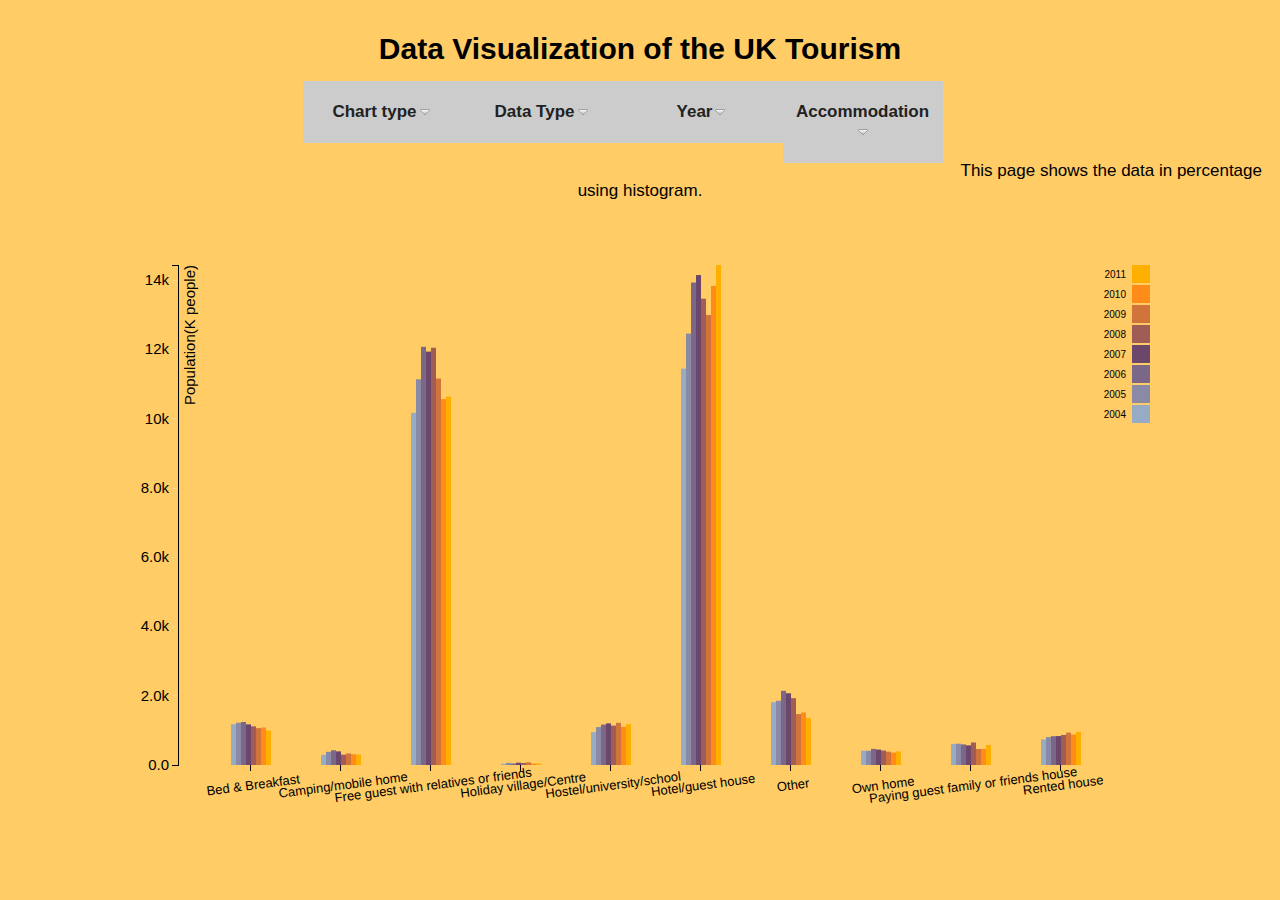
<file: histogram.html>
<!DOCTYPE html>
<meta charset="utf-8">
<link rel="stylesheet" href="css/style.css" type="text/css" media="screen, projection"/>
<title>Histogram For the UK Tourism</title>
<script type='text/javascript' src='js/jquery.min.js'></script>
<script type="text/javascript" language="javascript" src="js/jquery.dropdown.js"></script>


<style>

body {
		text-align:center;
  font: 10px sans-serif;
  	background-color: #FC6;
}

.axis path,
.axis line {
  fill: none;
  stroke: #000;
  shape-rendering: crispEdges;
}

.label {
	font-size: 3em;
}

.bar {
  fill: steelblue;
}

.x.axis path {
  display: none;
}

.y.axis line {
  stroke: #fff;
  stroke-opacity: .2;
  shape-rendering: crispEdges;
}

.y.axis .zero line {
  stroke: #000;
  stroke-opacity: 1;
}

.axis text {
	font-family: "Arial Black", Gadget, sans-serif;
	font-size : 1.5em;
}
</style>
<body>

	
<div id="page-wrap"><br /><br />
  <form name="form1" method="post" action="">
    <p><strong>Data Visualization of the UK Tourism </strong></p>
  </form>
  <ul class="dropdown">
  <li><a>Chart type</a>
      <ul class="sub_menu">
        <li><a href="pie-chart.html">Pie chart</a></li>
        <li><a href="histogram.html">Histrogram</a></li>
        <li><a href="line.html">Time-series</a></li>

      </ul>
</li>
    <li><a>Data Type</a>
      <ul class="sub_menu">
      <form method="post" id="datatype">
      
      <li><label for="tVisitor">Total Visitor</label><input type="radio" id="tVisitor" name="tVisitor" onchange="dataChange(0)" checked/></li>
      <li><label for="tMoney">Total Spend Money</label><input type="radio" id="tMoney" name="tMoney" onchange="dataChange(1)"  /></li>
       <li><label for="tNights">Total Spend Nights</label><input type="radio" id="tNights" name="tNights" onchange="dataChange(2)"  /></li>
       <li><label for="tSample">Total Sample Size </label><input type="radio" id="tSample" name="tSample" onchange="dataChange(3)"  /></li>
       </ul>
    </li>
    </form>
    <li><a>Year</a>
      <ul class="sub_menu">
      <form method="post" id="check1">
      <li><label for="all"> all     </label><input type="checkbox" id="all" name="all"  data-on="Selected" data-off="Non-selected" onclick="changeAll('check1')" checked/></li>
      <li><label for="year2004"> 2004</label><input type="checkbox" id="year2004" name="year2004"  data-on="Selected" data-off="Non-selected" onclick="change()" checked/></li>
      <li><label for="year2005">2005 </label><input type="checkbox" id="year2005" name="year2005" onchange="change()" data-on="Selected" data-off="Non-selected" checked/></li>
       <li><label for="year2006">2006 </label><input type="checkbox" id="year2006" name="year2006" onchange="change()" data-on="Selected" data-off="Non-selected" checked/></li>
       <li><label for="year2007">2007 </label><input type="checkbox" id="year2007" name="year2007" onchange="change()"  data-on="Selected" data-off="Non-selected" checked/></li>
       <li><label for="year2008">2008 </label><input type="checkbox" id="year2008" name="year2008" onchange="change()" data-on="Selected" data-off="Non-selected"  checked/></li>
       <li><label for="year2009">2009 </label><input type="checkbox" id="year2009" name="year2009" onchange="change()" data-on="Selected" data-off="Non-selected" checked/></li>
       <li><label for="year2010">2010 </label><input type="checkbox" id="year2010" name="year2010" onchange="change()" data-on="Selected" data-off="Non-selected" checked/></li>
       <li><label for="year2010">2011 </label><input type="checkbox" id="year2011" name="year2011" onchange="change()" data-on="Selected" data-off="Non-selected" checked/></li>
      </ul>
    </li>
    </form>
    <li><a>Accommodation</a>
      <ul class="sub_menu">
      <form method="post" id="check2">
      <li><label for="all"> all     </label><input type="checkbox" id="all" name="all"  data-on="Selected" data-off="Non-selected" onclick="changeAll('check2')" checked/></li>
        <li><label for="a1">Bed & Breakfast </label><input type="checkbox" id="a1" name="Bed & Breakfast" data-on="Show effects" data-off="Hide effects" onchange="change()" checked /></li>
        	<li><label for="a2">Camping/mobile home </label><input type="checkbox" id="a2" name="Camping/mobile home" checked  onchange="change()"/></li>
	        <li><label for="a3">Free guest with relatives or friends </label><input type="checkbox" id="a3" name="Free guest with relatives or friends" checked onchange="change()"/></li>
	        <li><label for="a4">Holiday village/Centre </label><input type="checkbox" id="a4" name="Holiday village/Centre" data-on="ON" data-off="OFF" checked onchange="change()"/></li>
            <li><label for="a5">Hostel/university/school </label><input type="checkbox" id="a5" name="Hostel/university/school" data-on="Show effects" data-off="Hide effects" checked onchange="change()"/></li>
        	<li><label for="a6">Hotel/guest house </label><input type="checkbox" id="a6" name="Hotel/guest house" checked  onchange="change()"/></li>
	        <li><label for="a7">Other </label><input type="checkbox" id="a7" name="Other" checked onchange="change()"/></li>
	        <li><label for="a8">Own home </label><input type="checkbox" id="a8" name="Own home" data-on="ON" data-off="OFF" checked onchange="change()"/></li>
            <li><label for="a9">Paying guest family or friends house </label><input type="checkbox" id="a9" name="Paying guest family or friends house" data-on="Show effects" data-off="Hide effects" checked onchange="change()"/></li>
        	<li><label for="a10">Rented house</label><input type="checkbox" id="a10" name="Rented house" checked  onchange="change()"/></li>
	        
      </ul>
  </li>
  </form>
     
 
</div>

<br /><br />
<form name="form2" method="post" action="">
<a><br>
  <br>
  <br>
 <br>
  This page shows the data in percentage using histogram.</a>
</form>
<br /><br /><br /><br />


<div style="width:550px;margin:20px auto;">

</div>
<script src="WEB-INF/lib/d3.v3.js"></script>
<script src="WEB-INF/lib/d3.v3.min.js"></script>
<script>
var forma = document.getElementById("check1");
var formb = document.getElementById("check2");



for(var i = 0; i < forma.elements.length; i++){
	var selection = forma.elements[i].checked;
      //alert(selection);
}

var margin = {top: 20, right: 20, bottom: 30, left: 50},
    width = 1024 - margin.left - margin.right,
    height = 550 - margin.top - margin.bottom;

var x0 = d3.scale.ordinal()
    .rangeRoundBands([0, width], .5);

var x1 = d3.scale.ordinal();

var y = d3.scale.linear()
    .range([height, 0]);

var color = d3.scale.ordinal()
    .range(["#98abc5", "#8a89a6", "#7b6888", "#6b486b", "#a05d56", "#d0743c", "#ff8c19", "#ffaf00"]);

var xAxis = d3.svg.axis()
    .scale(x0)
    .orient("bottom");

var yAxis = d3.svg.axis()
    .scale(y)
    .orient("left")
    .tickFormat(d3.format(".2s"));
	
var file = "WEB-INF/TotalVisitsA.csv";
	
change();

function changeAll(d){
	//alert(d);
var getform = document.getElementById(d);	

	if(getform.elements[0].checked === true){
		for(var i = 1; i< getform.elements.length;i++){
			getform.elements[i].checked = true;
		}
	}
	change();
}


function change(){

d3.selectAll("svg").remove();

var l = "";

switch(file){
	case "WEB-INF/TotalVisitsA.csv": l = "Population(K people)";

			break;
	case "WEB-INF/TotalSpendA.csv": l = "Money(M £)";

			break;
	case "WEB-INF/TotalNightsA.csv": l = "Nights(K nights)";

			break;
	case "WEB-INF/TotalSampleSizeA.csv": l = "Population(K people)" ;

			break;
	}


var svg = d3.select("body").append("svg")
    .attr("width", width + margin.left + margin.right)
    .attr("height", height + margin.top + margin.bottom)
  .append("g")
    .attr("transform", "translate(" + margin.left + ",0)");

	d3.csv(file, function(error, data) {
  ageNames1 = d3.keys(data[0]).filter(function(key) { return key !== "Year"; });
 
  ageNames = ageNames1;
  var count = 0;
  var count1 = 0;
  for(var i = 1; i< forma.elements.length;i++){
	  if(forma.elements[i].checked !== true){
		  ageNames.splice(count,1);
		  forma.elements[0].checked = false;
		  count--;
	  }
	  count++;
  }

 
  
if(file == "WEB-INF/DetailData1.csv"){

}
else{
	
	 data.forEach(function(d) {	 
    d.ages = ageNames.map(function(name) { return {name: name, value: +d[name]}; });
  });
}


 var a = 0;  

   for(var i = 1;i< formb.elements.length;i++){
	   if(formb.elements[i].checked !== true){
		  data.splice(a,1);
		  a--;
		  formb.elements[0].checked = false;
	  }
	  a++;
   }
   
     x0.domain(data.map(function(d) { return d.Year; }));
  x1.domain(ageNames).rangeRoundBands([0, x0.rangeBand()]);
  y.domain([0, d3.max(data, function(d) { return d3.max(d.ages, function(d) { return d.value; }); })]);
	
var xx = svg.append("g")
      .attr("class", "x axis")
      .attr("transform", "translate(0," + height + ")");
	  
      xx.call(xAxis);
	  

	  xx.selectAll("text")
	  .attr("transform", "rotate(-7.5)")
	  .attr("dy","1.2em")
	  .style("font-size","1.3em");

  svg.append("g")
      .attr("class", "y axis")
      .call(yAxis)
    .append("text")
      .attr("transform", "rotate(-90)")
      .attr("y", 6)
      .attr("dy", ".71em")
      .style("text-anchor", "end")
      .text(l);

 state = svg.selectAll(".state")
      .data(data)
    .enter().append("g")
      .attr("class", "g")
      .attr("transform", function(d) { return "translate(" + x0(d.Year) + ",0)"; });

  state.selectAll("rect")
      .data(function(d) { return d.ages; })
    .enter().append("rect")
      .attr("width", x1.rangeBand())
      .attr("x", function(d) { return x1(d.name); })
      .attr("y", function(d) { return y(d.value); })
      .attr("height", function(d) { return height - y(d.value); })
      .style("fill", function(d) { return color(d.name); });

 var legend = svg.selectAll(".legend")
      .data(ageNames.slice().reverse())
    .enter().append("g")
      .attr("class", "legend")
      .attr("transform", function(d, i) { return "translate(0," + i * 20 + ")"; });

  legend.append("rect")
      .attr("x", width)
      .attr("width", 18)
      .attr("height", 18)
      .style("fill", color);

  legend.append("text")
      .attr("x", width - 6)
      .attr("y", 9)
      .attr("dy", ".35em")
      .style("text-anchor", "end")
      .text(function(d) { return d; }); 

	});
  
}

function dataChange(f){
	var getform = document.getElementById("datatype");
	  for(var i = 0; i< getform.elements.length;i++){
			getform.elements[i].checked = false;
		}
	getform.elements[f].checked = true;
	switch(f){
	case 0: file = "WEB-INF/TotalVisitsA.csv";
	        change();
			break;
	case 1: file = "WEB-INF/TotalSpendA.csv";
	        change();
			break;
	case 2: file = "WEB-INF/TotalNightsA.csv";
	        change();
			break;
	case 3: file = "WEB-INF/TotalSampleSizeA.csv";
	        change();
			break;
	case 4: file = "WEB-INF/DetailData1.csv";
	        change();
			break;
	}
	}
	
function accAdd(arg1,arg2){ 
    var r1,r2,m; 
    try{r1=arg1.toString().split(".")[1].length}catch(e){r1=0} 
    try{r2=arg2.toString().split(".")[1].length}catch(e){r2=0} 
    m=Math.pow(10,Math.max(r1,r2)) 
    return (arg1*m+arg2*m)/m 
}

Number.prototype.add = function (arg){ 
    return accAdd(arg,this); 
}

function change1(f){
	var getform = document.getElementById("check3");
	  for(var i = 0; i< getform.elements.length;i++){
			getform.elements[i].checked = false;
		}
     getform.elements[f].checked = true;
}
</script>
</file>
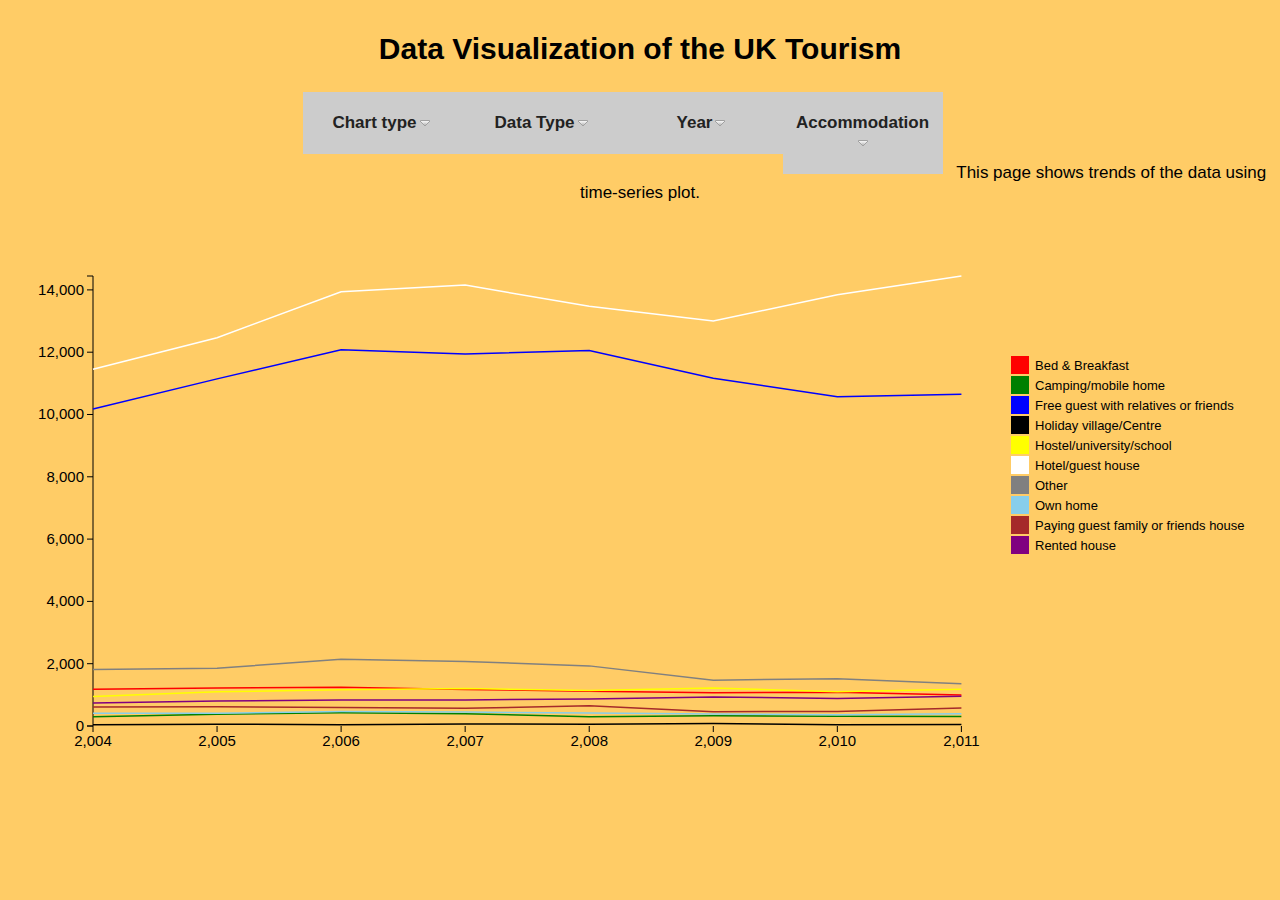
<file: line.html>
<!DOCTYPE html>
<meta charset="utf-8">
<link rel="stylesheet" href="css/style.css" type="text/css" media="screen, projection"/>
<title>Time-series Plot For the UK Tourism</title>
<script type='text/javascript' src='js/jquery.min.js'></script>
<script type="text/javascript" language="javascript" src="js/jquery.dropdown.js"></script>


<style>

body {
	text-align:center;
  font: 10px sans-serif;
  	background-color: #FC6;
}

.axis path,
.axis line {
  fill: none;
  stroke: #000;
  shape-rendering: auto;
}

.x.axis path {
  display: none;
}

.line {
  fill: none;
  stroke: steelblue;
  stroke-width: 1.5px;
}


.axis text {
	font-family: "Arial Black", Gadget, sans-serif;
	font-size : 1.5em;
}
</style>
<body>
<div id="page-wrap">
  
  <br /><br />
  <form name="form1" method="post" action="">
    <p> <strong>Data Visualization of the UK Tourism </strong>  </p>
  </form>
  <br />
  
  <ul class="dropdown">
  <li><a>Chart type</a>
      <ul class="sub_menu">
        <li><a href="pie-chart.html">Pie chart</a></li>
        <li><a href="histogram.html">Histrogram</a></li>
        <li><a href="line.html">Time-series</a></li>

      </ul>
</li>
<li><a>Data Type</a>
      <ul class="sub_menu">
      <form method="post" id="datatype">
      
      <li><label for="tVisitor">Total Visitor</label><input type="radio" id="tVisitor" name="tVisitor" onchange="dataChange(0)" checked/></li>
      <li><label for="tMoney">Total Spend Money</label><input type="radio" id="tMoney" name="tMoney" onchange="dataChange(1)"  /></li>
       <li><label for="tNights">Total Spend Nights</label><input type="radio" id="tNights" name="tNights" onchange="dataChange(2)"  /></li>
       <li><label for="tSample">Total Sample Size </label><input type="radio" id="tSample" name="tSample" onchange="dataChange(3)"  /></li>
       </ul>
    </li>
    </form>
    <li><a>Year</a>
      <ul class="sub_menu">
      <form method="post" id="check1">
      <li>From</li>
      <li><label for="year2004"> 2004</label><input type="radio" id="year2004" name="year2004"  onclick="Rchange(0,'check1')" checked/></li>
      <li><label for="year2005">2005 </label><input type="radio" id="year2005" name="year2005" onchange="Rchange(1,'check1')"  /></li>
       <li><label for="year2006">2006 </label><input type="radio" id="year2006" name="year2006" onchange="Rchange(2,'check1')"  /></li>
       <li><label for="year2007">2007 </label><input type="radio" id="year2007" name="year2007" onchange="Rchange(3,'check1')"  /></li>
       <li><label for="year2008">2008 </label><input type="radio" id="year2008" name="year2008" onchange="Rchange(4,'check1')"   /></li>
       <li><label for="year2009">2009 </label><input type="radio" id="year2009" name="year2009" onchange="Rchange(5,'check1')"  /></li>
       <li><label for="year2010">2010 </label><input type="radio" id="year2010" name="year2010" onchange="Rchange(6,'check1')"  /></li>

</form>
       <form method="post" id="check11">
       <li>To</li>

      <li><label for="year2005">2005 </label><input type="radio" id="year2005" name="year2005" onchange="Rchange(0,'check11')"  /></li>
       <li><label for="year2006">2006 </label><input type="radio" id="year2006" name="year2006" onchange="Rchange(1,'check11')"  /></li>
       <li><label for="year2007">2007 </label><input type="radio" id="year2007" name="year2007" onchange="Rchange(2,'check11')"   /></li>
       <li><label for="year2008">2008 </label><input type="radio" id="year2008" name="year2008" onchange="Rchange(3,'check11')"   /></li>
       <li><label for="year2009">2009 </label><input type="radio" id="year2009" name="year2009" onchange="Rchange(4,'check11')" /></li>
       <li><label for="year2010">2010 </label><input type="radio" id="year2010" name="year2010" onchange="Rchange(5,'check11')"  /></li>
       <li><label for="year2010">2011 </label><input type="radio" id="year2011" name="year2011" onchange="Rchange(6,'check11')"  checked/></li>
      </ul>
    </li>
    </form>
    <li><a>Accommodation</a>
      <ul class="sub_menu">
      <form method="post" id="check2">
      <li><label for="all"> all     </label><input type="checkbox" id="all" name="all"  data-on="Selected" data-off="Non-selected" onclick="changeAll('check2')" checked/></li>
        <li><label for="a1">Bed & Breakfast </label><input type="checkbox" id="a1" name="Bed & Breakfast" data-on="Show effects" data-off="Hide effects" onchange="change()" checked /></li>
        	<li><label for="a2">Camping/mobile home </label><input type="checkbox" id="a2" name="Camping/mobile home" checked  onchange="change()"/></li>
	        <li><label for="a3">Free guest with relatives or friends </label><input type="checkbox" id="a3" name="Free guest with relatives or friends" checked onchange="change()"/></li>
	        <li><label for="a4">Holiday village/Centre </label><input type="checkbox" id="a4" name="Holiday village/Centre" data-on="ON" data-off="OFF" checked onchange="change()"/></li>
            <li><label for="a5">Hostel/university/school </label><input type="checkbox" id="a5" name="Hostel/university/school" data-on="Show effects" data-off="Hide effects" checked onchange="change()"/></li>
        	<li><label for="a6">Hotel/guest house </label><input type="checkbox" id="a6" name="Hotel/guest house" checked  onchange="change()"/></li>
	        <li><label for="a7">Other </label><input type="checkbox" id="a7" name="Other" checked onchange="change()"/></li>
	        <li><label for="a8">Own home </label><input type="checkbox" id="a8" name="Own home" data-on="ON" data-off="OFF" checked onchange="change()"/></li>
            <li><label for="a9">Paying guest family or friends house </label><input type="checkbox" id="a9" name="Paying guest family or friends house" data-on="Show effects" data-off="Hide effects" checked onchange="change()"/></li>
        	<li><label for="a10">Rented house</label><input type="checkbox" id="a10" name="Rented house" checked  onchange="change()"/></li>
	        
      </ul>
  </li>
  </form>
   
  
</div>

<br /><br /><br /><br />
<form name="form2" method="post" action="">
<a><br>
  <br>
  <br>
  This page shows trends of the data using time-series plot.</a>
</form>
<br /><br /><br />

<div style="width:550px;margin:20px auto;">

</div>
<script src="WEB-INF/lib/d3.v3.js"></script>
<script src="WEB-INF/lib/d3.v3.min.js"></script>
<script>


var ss;

var file = "TotalVisitsA.csv";


var forma = document.getElementById("check1");
var formb = document.getElementById("check2");
var formc = document.getElementById("check11");

var b = 0;
change();

function changeAll(d){
var getform = document.getElementById(d);
if(getform.elements[0].checked == true){
	for(var i = 1; i<getform.elements.length;i++){
		getform.elements[i].checked = true;
	}
}
   change();
}

function Rchange(a,d){
var getform = document.getElementById(d);	
var tempC1 = -1;
var tempC2 = -1;
		for(var i =0; i< getform.elements.length;i++){
            getform.elements[i].checked = false;
		}
		getform.elements[a].checked = true;
//if(d == "check1"){
//		if(a != 0 ){
//			for(var i = 0;i<a;i++)
//			formc.elements[i].disabled = true;
//		}
//}
//if(d == "check11"){
//	for(var i = forma.elements.length - 1;i>a;i--)
//	forma.elements[i].disabled = true;
//
//}

for(var i = 0;i<forma.elements.length;i++){
	if(forma.elements[i].checked == true){
		tempC1 = i;
		break;
	}
}

for(var i = 0;i<formc.elements.length;i++){
	if(formc.elements[i].checked == true){
		tempC2 = i;
		break;
	}
}

if(tempC1 != 0){
	for(var i = 0;i<tempC1;i++){
		formc.elements[i].disabled = true;
	}
}

if(tempC2 != 0){
for(var i = forma.elements.length - 1;i>tempC2;i--){
	forma.elements[i].disabled = true;
}
}
	change();
}

function change(){

var l = "";

switch(file){
	case "WEB-INF/TotalVisitsA.csv": l = "Population(K people)";

			break;
	case "WEB-INF/TotalSpendA.csv": l = "Money(M £)";

			break;
	case "WEB-INF/TotalNightsA.csv": l = "Nights(K nights)";

			break;
	case "WEB-INF/TotalSampleSizeA.csv": l = "Population(K people)" ;

			break;
	}
//color.range(["red", "green","blue", "black", "yellow",  "pink", "gray","skyblue","brown","purple"]);
var margin = {top: 20, right: 50, bottom: 30, left: 80},
    width = 0.78*window.screen.availWidth - margin.left - margin.right,
    height = 500 - margin.top - margin.bottom;

var x = d3.scale.linear()
    .range([0, width]);

var y = d3.scale.linear()
    .range([height, 0]);

var color = d3.scale.ordinal()
    .range(["red", "green","blue", "black", "yellow",  "white", "gray","skyblue","brown","purple"]);

//var color = d3.scale.category10();

var xAxis = d3.svg.axis()
    .scale(x)
    .orient("bottom");

var yAxis = d3.svg.axis()
    .scale(y)
    .orient("left");

var line = d3.svg.line()
    .interpolate("linear")
    .x(function(d) { return x(d.year); })
    .y(function(d) { return y(d.population); });

function sss(d){
	var co = new Array();
	co.x = d.year;
	co.y = d.population;
	//alert(d);
	return co;

}
	
//var color1 = color;
	d3.csv(file, function(error, data) {
  var ageNames = d3.keys(data[0]).filter(function(key) { return key !== "Year"; });
var count = 0;
var theRange = new Array();

  for(var i = 0; i< forma.elements.length;i++){
	  if(forma.elements[i].checked == true){
		  theRange.push(i);	  
	  }	
	  if(formc.elements[i].checked == true){
		  theRange.push(i);	  
	  }	  
  }
ageNames = ageNames.slice(theRange[0],theRange[1]+2);
  data.forEach(function(d) {
    d.ages = ageNames.map(function(name) {return {name: name, value: +d[name]}; });
  });

  var cities = data.map(function(d) {

        return {
			name : d.Year,
			values: ageNames.map(function(name) {
				return{	year : name, population: +d[name]};
			})
			};

  });
  
  var cities1 = data.map(function(d) {

        return {
			name : d.Year,
			values: ageNames.map(function(name) {
				return{	year : name, population: +d[name]};
			})
			};

  });
  //alert(cities.length);
  var a = 0;
   for(var i = 1;i< formb.elements.length;i++){
	   if(formb.elements[i].checked !== true){
            // cities[i-1]= data.ages.map(function(name) {alert(+d[name]);return{	year : name, population: +0};});	
			 //alert(cities[i-1]);	   
		  cities1.splice(a,1);
		 var a1 = i - 1;
		// alert(color.range());
		  color.range().splice(a1,1,"#FC6");
		 // alert(color.range());
		  
		  a--;
		  formb.elements[0].checked = false;
	  }
	  a++;
   }

x.domain(d3.extent(ageNames));
xAxis.tickValues([2004,2005,2006,2007,2008,2009,2010,2011]);
  
if(b != 0){	
d3.selectAll("svg").remove();
y.domain([
    0,
    d3.max(cities1, function(c) { return d3.max(c.values, function(v) { return v.population; }); })
  ]);
}
else{
	y.domain([
    0,
    d3.max(cities, function(c) { return d3.max(c.values, function(v) { return v.population; }); })
  ]);
	}

var svg = d3.select("body").append("svg")
    .attr("width", width + margin.left + margin.right)
    .attr("height", height + margin.top + margin.bottom)
  .append("g")
    .attr("transform", "translate(" + margin.left + "," + margin.top + ")");
	  
     svg.append("g")
      .attr("class", "x axis")
      .attr("transform", "translate(0," + height + ")")
      .call(xAxis)
	  .append("text")
	  .style("font-size", "1.9em");

  svg.append("g")
      .attr("class", "y axis")
      .call(yAxis)
    .append("text")
      .attr("transform", "rotate(-90)")
      .attr("y", 6)
      .attr("dy", ".71em")
	  .style("font-size", "1.9em")
      .style("text-anchor", "end")
      .text(l);

  var city = svg.selectAll(".city")
      .data(cities)
    .enter().append("g")
      .attr("class", "city");
 
  city.append("path")     
      .attr("class", "line")
      .attr("d", /*alert();*/function(d) { return line(d.values); })

      .style("stroke", function(d){return color(d.name)});
	  
    //city.selectAll("path")
//	.data(cities)	     
//	.enter().append("path")
//	.attr("transform", function(d) {/*alert(sss(d.values));*/ return "translate(" + sss(d.values).x + "," + sss(d.values).y + ")"; })
//    .attr("d", d3.svg.symbol());

color.range(["red", "green","blue", "black", "yellow",  "white", "gray","skyblue","brown","purple"]);

var legend = d3.select("body").append("svg")
      .attr("class", "legend")
      .attr("width", 0.2*window.screen.availWidth)
      .attr("height", 200 * 2)
    .selectAll("g")
      .data(color.domain().slice())
    .enter().append("g")
      .attr("transform", function(d, i) { return "translate(0," + i * 20 + ")"; });

  legend.append("rect")
      .attr("width", 18)
      .attr("height", 18)
      .style("fill", color);

  legend.append("text")
      .attr("x", 24)
      .attr("y", 9)
      .attr("dy", ".35em")
	  .style("font-size", "1.3em")
      .text(function(d) { return d; });	
	  b++;


   });
}

function dataChange(f){
	var getform = document.getElementById("datatype");
	  for(var i = 0; i< getform.elements.length;i++){
			getform.elements[i].checked = false;
		}
	getform.elements[f].checked = true;
	switch(f){
	case 0: file = "WEB-INF/TotalVisitsA.csv";
	        change();
			break;
	case 1: file = "WEB-INF/TotalSpendA.csv";
	        change();
			break;
	case 2: file = "WEB-INF/TotalNightsA.csv";
	        change();
			break;
	case 3: file = "WEB-INF/TotalSampleSizeA.csv";
	        change();
			break;
	case 4: file = "WEB-INF/DetailData1.csv";
	        change();
			break;
	}
	}
</script>
</file>
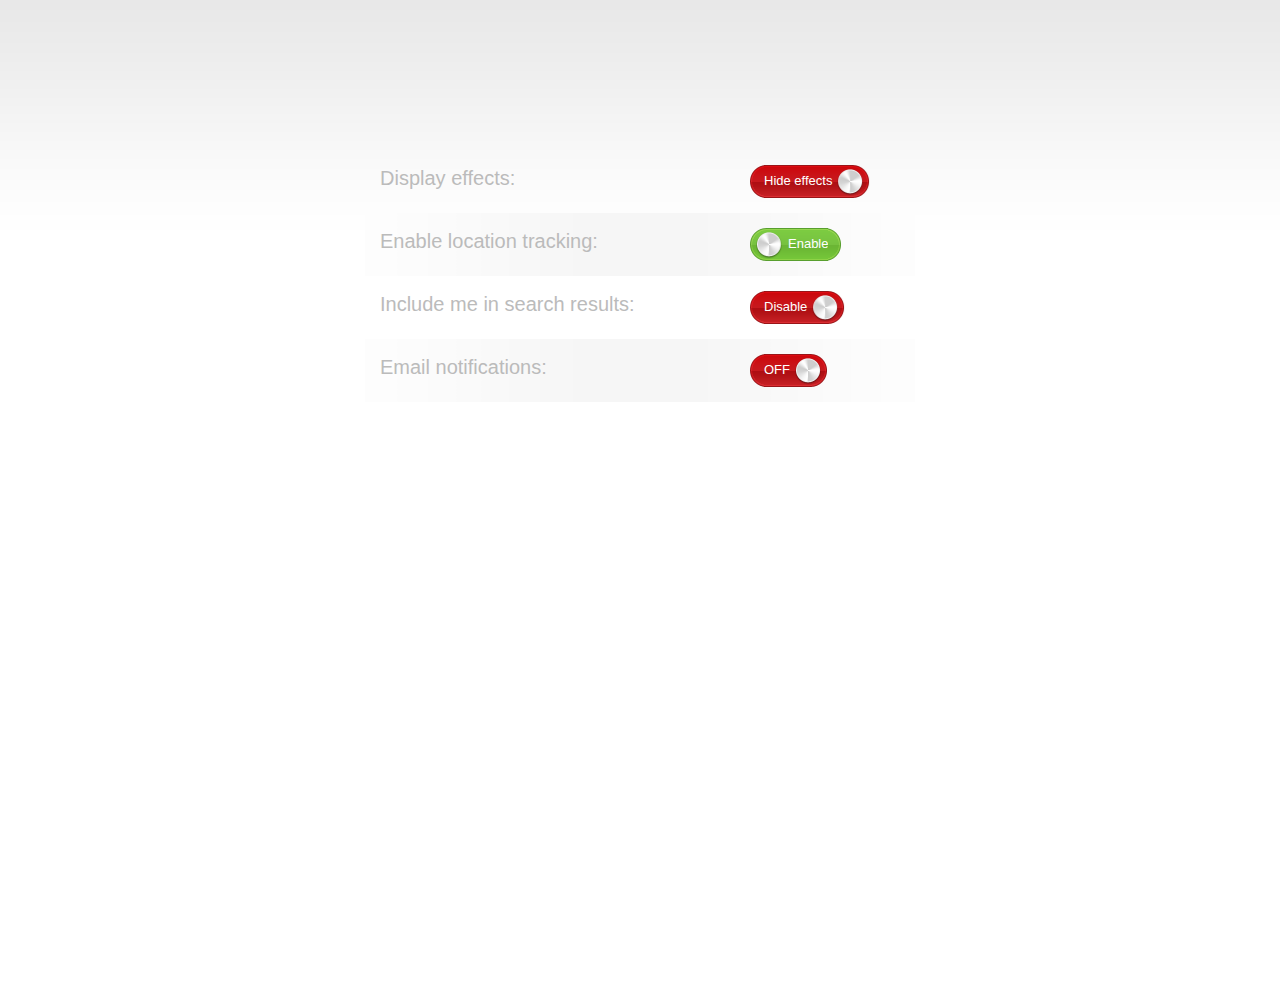
<file: map.html>
<!DOCTYPE html>
<html>
    <head>
    <meta http-equiv="Content-Type" content="text/html; charset=utf-8" />

<link rel="stylesheet" type="text/css" href="css/styles.css" />
<link rel="stylesheet" type="text/css" href="jquery.tzCheckbox/jquery.tzCheckbox.css" />

    </head>
    <body>
<script>
function change(){
	alert("a");
}
</script>
<div id="page">

	<form method="get" action="./">
    	<ul>
    		<li><label for="ch_effects">Display effects: </label><input type="checkbox" id="ch_effects"  onchange="change()" name="ch_effects" data-on="Show effects" data-off="Hide effects" /></li>
        	<li><label for="ch_location">Enable location tracking: </label><input type="checkbox" id="ch_location" onchange="change()" name="ch_location" checked /></li>
	        <li><label for="ch_showsearch">Include me in search results: </label><input type="checkbox" id="ch_showsearch" onchange="change()" name="ch_showsearch" /></li>
	        <li><label for="ch_emails">Email notifications: </label><input type="checkbox" id="ch_emails" onchange="change()" name="ch_emails" data-on="ON" data-off="OFF" /></li>
        </ul>
    </form>
</div>

<script src="js/jquery.min.js"></script>
<script src="jquery.tzCheckbox/jquery.tzCheckbox.js"></script>
<script src="js/script.js"></script>

 
        <div id="container1" style="height: 500px; width: 960px">
        </div>



        <!-- Datamaps Source -->
        <script src= "http://datamaps.github.com/scripts/datamaps-all.js"></script>
        
    <script src="map.js"></script>

    <script type="text/javascript">

  var _gaq = _gaq || [];
  _gaq.push(['_setAccount', 'UA-36315921-1']);
  _gaq.push(['_setDomainName', 'bl.ocks.org']);
  _gaq.push(['_setAllowLinker', true]);
  _gaq.push(['_trackPageview']);

  (function() {
    var ga = document.createElement('script'); ga.type = 'text/javascript'; ga.async = true;
    ga.src = ('https:' == document.location.protocol ? 'https://ssl' : 'http://www') + '.google-analytics.com/ga.js';
    var s = document.getElementsByTagName('script')[0]; s.parentNode.insertBefore(ga, s);
  })();

</script>
    </body>
</html>
</file>
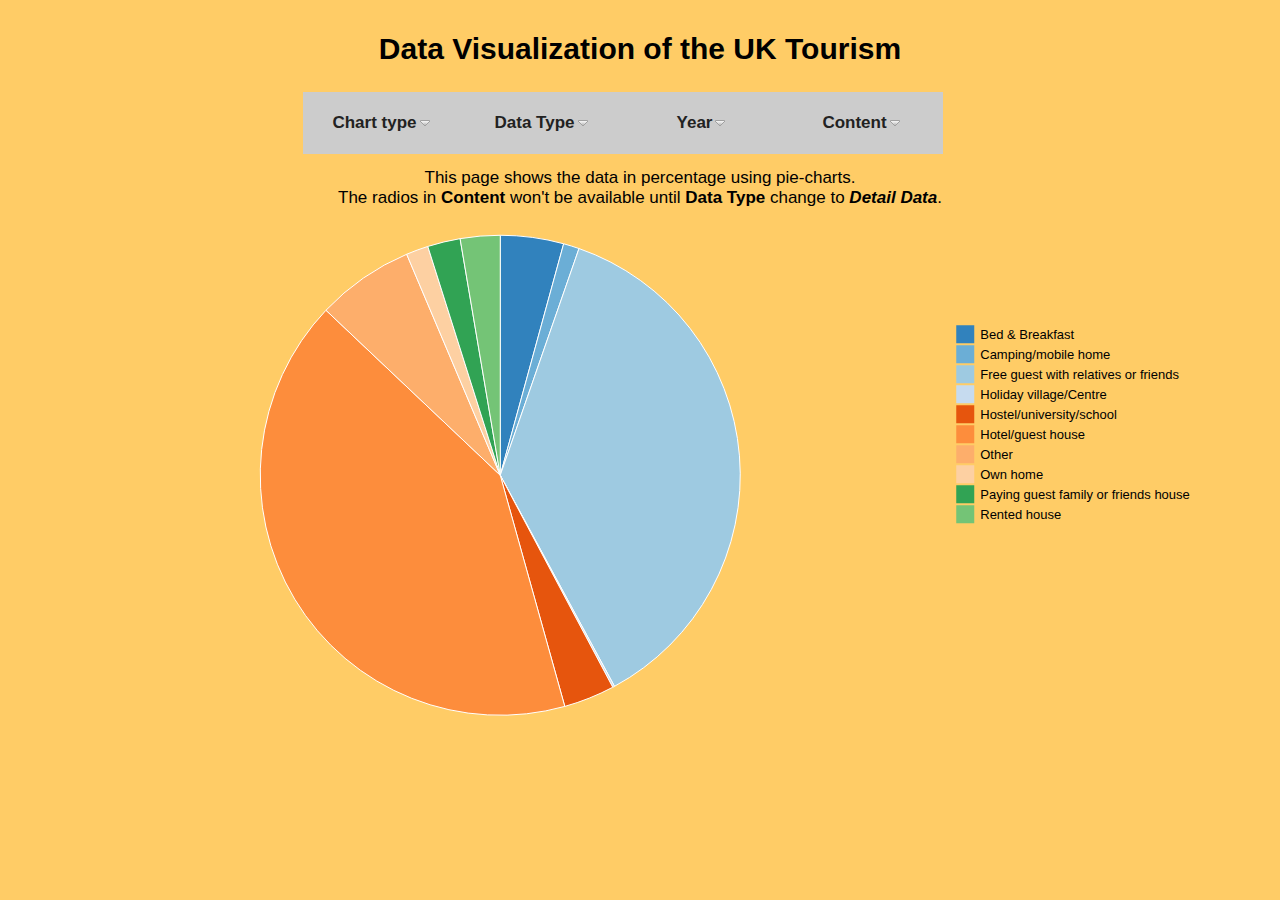
<file: pie-chart.html>
<!DOCTYPE html>
<meta charset="utf-8">
<link rel="stylesheet" href="css/style.css" type="text/css" media="screen, projection"/>
<title>Time-series plot For the UK Tourism</title>
<script type='text/javascript' src='js/jquery.min.js'></script>
<script type="text/javascript" language="javascript" src="js/jquery.dropdown.js"></script>


<style>

body {
	font: .625em sans-serif;
	font-family: sans-serif;
	background-color: #FC6;
	font-size: 0.625em;
}

.arc path {
  stroke: #fff;
}

svg {
	
	padding: .625em 0 0 .625em;
	margin:0 auto 0 auto;
}
</style>
<body class="arc">

<div id="page-wrap">
  
  <br /><br />
  <form name="form2" method="post" action="">
    <p><strong>Data Visualization of the UK Tourism</strong></p>
  </form><br />
  
  <ul class="dropdown">
  <li><a>Chart type</a>
      <ul class="sub_menu">
        <li><a href="pie-chart.html">Pie chart</a></li>
        <li><a href="histogram.html">Histrogram</a></li>
        <li><a href="line.html">Time-series</a></li>
      </ul>
    </li>
    <li><a>Data Type</a>
      <ul class="sub_menu">
      <form method="post" id="datatype">
      
      <li><label for="tVisitor">Total Visitor</label><input type="radio" id="tVisitor" name="tVisitor" onchange="dataChange(0)" checked/></li>
      <li><label for="tMoney">Total Spend Money</label><input type="radio" id="tMoney" name="tMoney" onchange="dataChange(1)"  /></li>
       <li><label for="tNights">Total Spend Nights</label><input type="radio" id="tNights" name="tNights" onchange="dataChange(2)"  /></li>
       <li><label for="tSample">Total Sample Size </label><input type="radio" id="tSample" name="tSample" onchange="dataChange(3)"   /></li>
       <li><label for="detail">Detail Date </label><input type="radio" id="detail" name="detail" onchange="dataChange(4)"  /></li>
      </ul>
    </li>
    </form>
    <li><a>Year</a>
      <ul class="sub_menu">
      <form method="post" id="check1">
      
      <li><label for="year2004"> 2004</label><input type="radio" id="year2004" name="year2004"  data-on="Selected" data-off="Non-selected" onchange="change(0)" checked/></li>
      <li><label for="year2005">2005 </label><input type="radio" id="year2005" name="year2005" onchange="change(1)" data-on="Selected" data-off="Non-selected" /></li>
       <li><label for="year2006">2006 </label><input type="radio" id="year2006" name="year2006" onchange="change(2)" data-on="Selected" data-off="Non-selected" /></li>
       <li><label for="year2007">2007 </label><input type="radio" id="year2007" name="year2007" onchange="change(3)"  data-on="Selected" data-off="Non-selected" /></li>
       <li><label for="year2008">2008 </label><input type="radio" id="year2008" name="year2008" onchange="change(4)" data-on="Selected" data-off="Non-selected"  /></li>
       <li><label for="year2009">2009 </label><input type="radio" id="year2009" name="year2009" onchange="change(5)" data-on="Selected" data-off="Non-selected" /></li>
       <li><label for="year2010">2010 </label><input type="radio" id="year2010" name="year2010" onchange="change(6)" data-on="Selected" data-off="Non-selected" /></li>
       <li><label for="year2010">2011 </label><input type="radio" id="year2011" name="year2011" onchange="change(7)" data-on="Selected" data-off="Non-selected" /></li>
      </ul>
    </li>
    </form>
   
   <li><a>Content</a>
      <ul class="sub_menu">
      <form method="post" id="check3">
        <li><label for="a1">Age</label><input type="radio" id="a1" name="age" onchange="change1(0)" disabled checked/></li>
        	<li><label for="a2">Sex</label><input type="radio" id="a2" name="sex" onchange="change1(1)" disabled/></li>
	        <li><label for="a3">Purpose</label><input type="radio" id="a3" name="purpose" onchange="change1(2)" disabled/></li>
	        <li><label for="a4">Country</label><input type="radio" id="a4" name="country" onchange="change1(3)" disabled/></li>
            <li><label for="a5">Nation</label><input type="radio" id="a5" name="nation" onchange="change1(4)" disabled/></li>	        
      </ul>
  </li>
   </form>  

  
</div>

<form name="form1" method="post" action="">
  <p>&nbsp;</p>
  <p>&nbsp;</p>
  <br>
    <a>This page shows the data in percentage using pie-charts.</a>
    <br>
    <a>The radios in <strong>Content</strong> won't be available until <strong>Data Type</strong> change to <em><strong>Detail Data</strong></em>.</a><br /><br />

</form>

  <script src="WEB-INF/lib/d3.v3.js"></script>
  <script src="WEB-INF/lib/d3.v3.min.js"></script>

<script>

var width = 900,
    height = 500,
    radius = Math.min(width, height) / 2;

//var color = d3.scale.ordinal()
  //  .range(["#98abc5", "#a05d56","#8a89a6", "#7b6888", "#6b486b",  "#d0743c", "#ff8c00","#FF69B4","#ADD8E6","#20B2AA"]);

var arc = d3.svg.arc()
    .outerRadius(radius - 10)
    .innerRadius(0);


var file = "WEB-INF/TotalVisitsA.csv";

var forma = document.getElementById("check1");
var formc = document.getElementById("check3");

var count2 = 0;	
var kk = 0;
var kk1 = 0;
var t = 0;
var keyword = "";
var visit = 0;
var spend = 0;
var night = 0;

var color = d3.scale.category20c();

draw(0);
var count = 0;
function change(d){
	width = parseInt(window.screen.availWidth); 
      var getform = document.getElementById("check1");
	  for(var i = 0; i< getform.elements.length;i++){
			getform.elements[i].checked = false;
		}
	getform.elements[d].checked = true;
	
	draw(d);
}


function draw(i){
	

	var ss = i+2004;
	var theYear = ss.toString();
var count1 = 0; 

 if(count != 0){
	 color = d3.scale.category20c();
	
	 }

//var svg = d3.select("body").append("svg")
//    .attr("width", width)
//    .attr("height", height)
//  .append("g")
//    .attr("transform", "translate(" + width / 2 + "," + height / 2 + ")");	
//alert(file); 	 	
	d3.csv(file, function(error, data) {
var accom = d3.keys(data[0]).filter(function(key) { return key !== "Year"; });
  
  var selectedKey = "";
 
if(file == "WEB-INF/DetailData1.csv"){
d3.selectAll("svg").remove();
for(var i = 0;i < formc.elements.length;i++){
	formc.elements[i].disabled = false;
	if(formc.elements[i].checked == true){
		selectedKey = formc.elements[i].name;
		//alert(formc.elements[i].name);
		}
}
//alert(data.length);	
//alert(data[0].Year)
count2 = 0;	
kk = 0;
kk1 = 0;
t = 0;
keyword = "";
visit = 0;
spend = 0;
night = 0;
var tempN = -2;
//alert(ss);
//alert(data[1]);
var theDetail = new Array();
//alert(21);
data.forEach(function(d) {
	 
		 if(data[count2].year == ss){
			 //alert(tempN);
			 if(kk == 0){
				 //alert(221);
				if(selectedKey == "country" || selectedKey == "nation"){
					keyword = country(data[count2][selectedKey]);
				}
				else{
				 keyword = data[count2][selectedKey];
				}
				// if(data[count2][selectedKey] == keyword){
				 visit = +data[count2]["visits_sum"];
				 
				 spend = +data[count2]["spend_sum"];
				 night = +data[count2]["nights_sum"];
				 kk = -1;
				//alert(country(data[count2][selectedKey]) == keyword);
			}
			else{
				if((selectedKey != "nation" && selectedKey != "country" && data[count2][selectedKey] == keyword) || ((selectedKey == "country" || selectedKey == "nation") && country(data[count2][selectedKey]) == keyword)){	
				 visit = accAdd(visit, data[count2]["visits_sum"]);
				 spend = accAdd(spend,data[count2]["spend_sum"]);
				 night = accAdd(night,data[count2]["nights_sum"]);
				}
				else{
					
					//keyword = data[count2]["sex"];
					theDetail.push({Year: data[count2].year,keyword: keyword, visit: visit,spend: spend,night: night});
					var temp = -1;
					for(var i = 0;i<theDetail.length;i++){
						if((selectedKey != "nation" && selectedKey != "country" && theDetail[i].keyword == data[count2][selectedKey]) || ((selectedKey == "country" || selectedKey == "nation") && country(data[count2][selectedKey]) == theDetail[i].keyword)){						
							temp = i;
						}
					}
					
					//if(selectedKey != "country"){
//						temp = theDet
//					}
//					
					
					if(temp == -1){
						if(selectedKey != "country" && selectedKey != "nation"){
					    keyword = data[count2][selectedKey];
						}
						else{
							keyword = country(data[count2][selectedKey]);
						}
					    visit = +data[count2]["visits_sum"];
				        spend = +data[count2]["spend_sum"];
				        night = +data[count2]["nights_sum"];
					}
					else{
						visit = accAdd(theDetail[temp].visit, data[count2]["visits_sum"]);
				        spend = accAdd(theDetail[temp].spend,data[count2]["spend_sum"]);
				        night = accAdd(theDetail[temp].night,data[count2]["nights_sum"]);
						//alert(temp);
						theDetail.splice(temp,1);
						//temp = -1;
						if(selectedKey != "country" && selectedKey != "nation"){
					    keyword = data[count2][selectedKey];
						}
						else{
							keyword = country(data[count2][selectedKey]);
						}
					}

					}
                    
			}
			tempN = count2;
			
		}
		if(data.length == count2 + 1){
			    theDetail.push({Year: data[tempN].year,keyword: keyword, visit: visit,spend: spend,night: night}); 
			}	
		count2++;
	 //}
	 
  });
var newDetail = new Array();
var tVisit = new Array();
var tSpend = new Array();
var tNight = new Array();
var theKey = new Array();

//alert(theDetail[1].keyword);
//alert(theDetail.length);

for(var i = 0;i<theDetail.length;i++){
	
	//alert(theDetail[i].keyword+","+theDetail[i].visit+","+theDetail[i].spend+","+theDetail[i].night);
       theKey.push(theDetail[i].keyword);
	   tVisit.push(theDetail[i].visit);
	   tSpend.push(theDetail[i].spend);
	   tNight.push(theDetail[i].night);
}

theKey.push("name");
tVisit.push("visit");
tSpend.push("spend");
tNight.push("Night");

newDetail = [theKey,tVisit,tSpend,tNight];

theKey.splice(theKey.length -1 ,1);

var aa = color.domain(theKey.filter(function(key) { return key != "name"; }));

//alert(color.domain());
//alert(theKey);

newDetail.splice(0,1);

newDetail.forEach(function(d) {
	var i = 0 ;
    d.theData = color.domain().map(function(name) {
      return {name: name, value: +d[i++]};
    });
  });

arc = d3.svg.arc()
    .outerRadius(width / 8 - 25 )
    .innerRadius(width / 24);

pie = d3.layout.pie()
    .sort(null)
    .value(function(d) { return d.value; });


svg = d3.select("body").selectAll(".pie").data(newDetail)
            .enter().append("svg")
            .attr("width", width / 4 )
            .attr("height", width / 4)
	  //.attr("viewBox", [0,0,300,300])
            .append("g")
	        .attr("transform", "translate("+ width / 8 + "," + width / 8 +")");

  svg.selectAll(".arc")
      .data(function(d) { return pie(d.theData); })
    .enter().append("path")
	.attr("class","arc")
      .attr("d", arc)
      .style("fill", function(d) { return color(d.data.name); });

  svg.append("text")
      .attr("dy", ".35em")
      .style("text-anchor", "middle")
	  .style("font-size", "1.3em")
      .text(function(d) { return d[d.length - 1]; });

//alert(5);	  
//alert(color.domain().length);

var legend = d3.select("body")
      .append("svg")
      .attr("class", "legend")
	  //.attr("viewBox",[0,0,150,210])
	  .attr("width", width / 5 )
      .attr("height", width / 4.5)
      //.attr("width", 150)
//      .attr("height", 160)
    .selectAll("g")
      .data(color.domain())
    .enter().append("g")
      .attr("transform", function(d, i) { return "translate(10," + i * width / 40 +")"; });

  legend.append("rect")
      .attr("width", 18)
      .attr("height", 18)
      .style("fill", color);

  legend.append("text")
      .attr("x", 24)
      .attr("y", 9)
      .attr("dy", ".35em")
	  .style("font-size", "1.3em")
      .text(function(d) { return d; });		  
	
//alert(1);
}

else{
	for(var i = 0;i < formc.elements.length;i++){
	    formc.elements[i].disabled = true;
     }
d3.selectAll("svg").remove();

width = 900;

var svg = d3.select("body").append("svg")
    .attr("width", width)
    .attr("height", height)
  .append("g")
    .attr("transform", "translate(" + width / 2 + "," + height / 2 + ")");
	 
arc = d3.svg.arc()
    .outerRadius(radius - 10)
    .innerRadius(0);
	 
	 var pie = d3.layout.pie()
    .sort(null)
    .value(function(d) { return d.population; });
	
data.forEach(function(d) {
	 d.population = +data[count1][theYear];
	 count1++;
  }); 
	 
var g = svg.selectAll(".arc")
      .data(pie(data))
    .enter().append("g")
      .attr("class", "arc");

  g.append("path")
      .attr("d", arc)
      .style("fill", function(d) { return color(d.data.Year); });

  //g.append("text")
//      .attr("transform", function(d) { return "translate(" + arc.centroid(d) + ")"; })
//      .attr("dy", ".35em")
//      .style("text-anchor", "middle")
//	  .style("font-size", "1.3em")
//      .text(function(d) { return d.data.Year; });
	  
var legend = d3.select("body").append("svg")
      .attr("class", "legend")
      .attr("width", 140 * 2)
      .attr("height", 200 * 2)
    .selectAll("g")
      .data(color.domain().slice())
    .enter().append("g")
      .attr("transform", function(d, i) { return "translate(0," + i * 20 + ")"; });

  legend.append("rect")
      .attr("width", 18)
      .attr("height", 18)
      .style("fill", color);

  legend.append("text")
      .attr("x", 24)
      .attr("y", 9)
      .attr("dy", ".35em")
	  .style("font-size", "1.3em")
      .text(function(d) { return d; });	  
count++;
}
});
	
}

function dataChange(f){
	var getform = document.getElementById("datatype");
	  for(var i = 0; i< getform.elements.length;i++){
			getform.elements[i].checked = false;
		}
	getform.elements[f].checked = true;
	forma.elements[0].checked = true;
	switch(f){
	case 0: file = "WEB-INF/TotalVisitsA.csv";
	        change(0);
			break;
	case 1: file = "WEB-INF/TotalSpendA.csv";
	        change(0);
			break;
	case 2: file = "WEB-INF/TotalNightsA.csv";
	        change(0);
			break;
	case 3: file = "WEB-INF/TotalSampleSizeA.csv";
	        change(0);
			break;
	case 4: file = "WEB-INF/DetailData1.csv";
	        change(0);
			break;
	}
	}
	
function accAdd(arg1,arg2){ 
    var r1,r2,m; 
    try{r1=arg1.toString().split(".")[1].length}catch(e){r1=0} 
    try{r2=arg2.toString().split(".")[1].length}catch(e){r2=0} 
    m=Math.pow(10,Math.max(r1,r2)) 
    return (arg1*m+arg2*m)/m 
}

Number.prototype.add = function (arg){ 
    return accAdd(arg,this); 
}

function change1(f){
	var getform = document.getElementById("check3");
	  for(var i = 0; i< getform.elements.length;i++){
			getform.elements[i].checked = false;
		}
     getform.elements[f].checked = true;
	var a = -1; 
	 for(var i = 0; i< forma.elements.length;i++){
		 if(forma.elements[i].checked == true){
			 a = i;
		 }
	 
	 }
	 
	 if(a != -1){
		change(a); 
	}
}

function country(d){
var Country;
	switch(d){
		case "Belgium":
		Country = "Europe";
		break;
		case "France":
		Country = "Europe";
		break;
		case "Germany":
		Country = "Europe";
		break;
		case "Italy":
		Country = "Europe";
		break;
		case "Netherlands":
		Country = "Europe";
		break;
		case "Denmark":
		Country = "Europe";
		break;
		case "Greece":
		Country = "Europe";
		break;
		case "Spain":
		Country = "Europe";
		break;
		case "Portugal":
		Country = "Europe";
		break;
		case "Austria":
		Country = "Europe";
		break;
		case "Sweden":
		Country = "Europe";
		break;
		case "Finland":
		Country = "Europe";
		break;
		case "Irish Republic":
		Country = "Europe";
		break;
		case "Yugoslavia":
		Country = "Europe";
		break;
		case "Switzerland":
		Country = "Europe";
		break;
		case "Norway":
		Country = "Europe";
		break;
		case "Iceland":
		Country = "Europe";
		break;
		case "Czech Republic":
		Country = "Europe";
		break;
		case "Poland":
		Country = "Europe";
		break;
		case "Hungary":
		Country = "Europe";
		break;
		case "Russia":
		Country = "Europe";
		break;
		case "Other Western Europe":
		Country = "Europe";
		break;
		case "Other Eastern Europe":
		Country = "Europe";
		break;
		case "USA":
		Country = "America";
		break;
		case "Canada":
		Country = "America";
		break;
		case "Mexico":
		Country = "America";
		break;
		case "Argentina":
		Country = "America";
		break;
		case "Chile":
		Country = "America";
		break;
		case "Colombia":
		Country = "America";
		break;
		case "Other Central & South America":
		Country = "America";
		break;
		case "Hong Kong":
		Country = "Asia";
		break;
		case "Malaysia":
		Country = "Asia";
		break;
		case "Thailand":
		Country = "Asia";
		break;
		case "Singapore":
		Country = "Asia";
		break;
		case "Taiwan":
		Country = "Asia";
		break;
		case "China":
		Country = "Asia";
		break;
		case "Other Asia":
		Country = "Asia";
		break;
		case "Japan":
		Country = "Asia";
		break;
		case "South Korea":
		Country = "Asia";
		break;
		case "Australia":
		Country = "Oceania";
		break;
		case "New Zealand":
		Country = "Oceania";
		break;
		case "United Arab Emirates":
		Country = "Asia";
		break;
		case "Other Gulf States":
		Country = "Asia";
		break;
		case "Saudi Arabia":
		Country = "Asia";
		break;
		case "Israel":
		Country = "Asia";
		break;
		case "India":
		Country = "Asia";
		break;
		case "Pakistan":
		Country = "Asia";
		break;
		case "South Africa":
		Country = "Africa";
		break;
		case "Other Southern Africa":
		Country = "Africa";
		break;
		case "Nigeria":
		Country = "Africa";
		break;
		case "Other Africa":
		Country = "Africa";
		break;
		case "Brazil":
		Country = "America";
		break;
		case "Egypt":
		Country = "Africa";
		break;
		case "Iran":
		Country = "Asia";
		break;
		case "Luxembourg":
		Country = "Europe";
		break;
		case "Other Middle East":
		Country = "Asia";
		break;
		case "Turkey":
		Country = "Asia";
		break;
		case "Venezuela":
		Country = "America";
		break;
		case "Other areas":
		Country = "Other areas";
		break;
		case "UK":
		Country = "Europe";
		break;
		default:
		Country = d;
	}

return Country;
}

  </script>
</file>
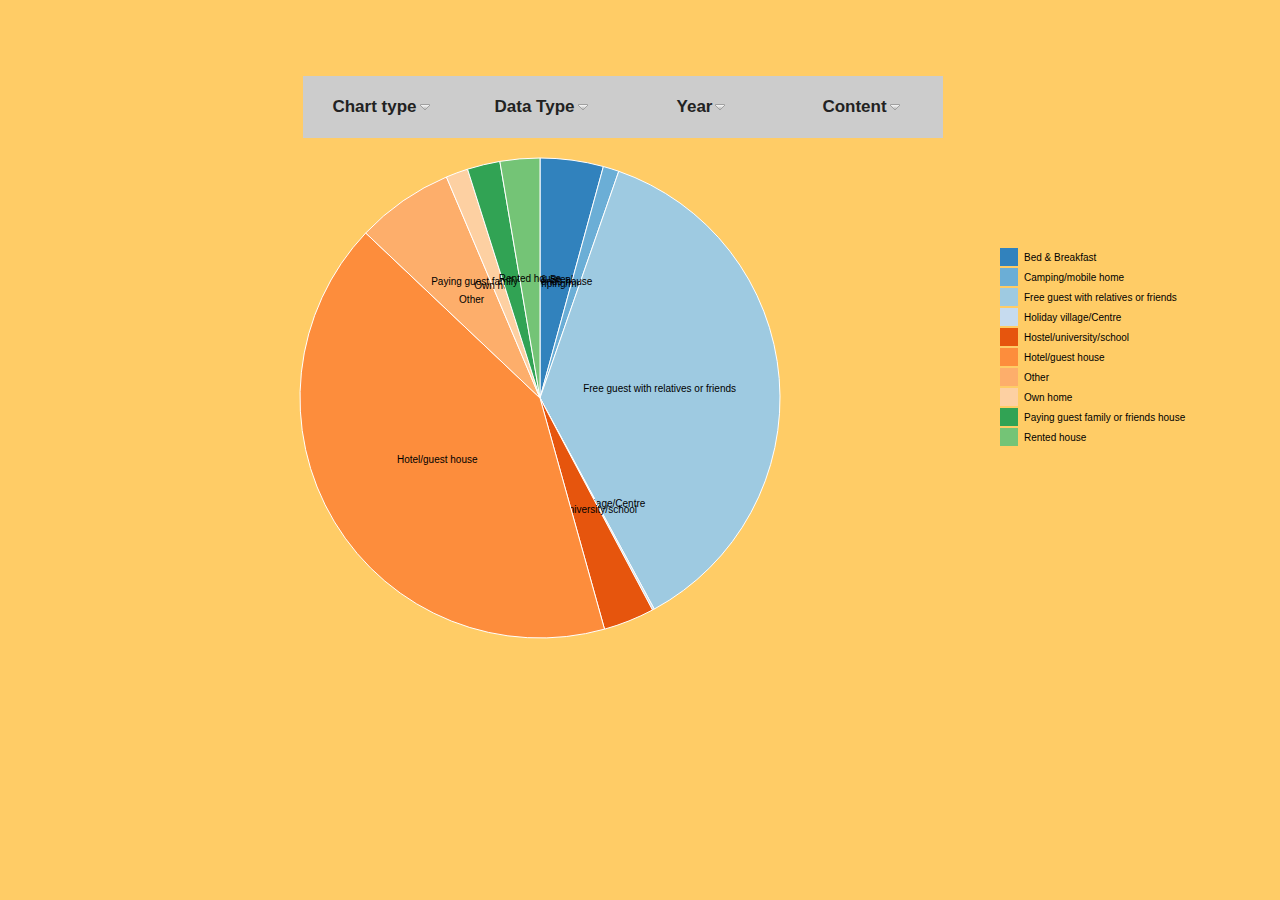
<file: pie-chart1.html>
<!DOCTYPE html>
<meta charset="utf-8">
<link rel="stylesheet" href="css/style.css" type="text/css" media="screen, projection"/>
<script type='text/javascript' src='js/jquery.min1.js'></script>
<script type="text/javascript" language="javascript" src="js/jquery.dropdown.js"></script>
<script src="js/jquery.min.js"></script>

<script src="js/script.js"></script>
<style>

body {

	font: 10px sans-serif;
	font-family: sans-serif;
	background-color: #FC6;
}

.arc path {
  stroke: #fff;
}

svg {
	
	padding: 10px 0 0 10px;
	margin:0 auto 0 auto;
}
</style>
<body class="arc">

<div id="page-wrap">
  
  <br /><br /><br /><br /><br /><br />
  
  <ul class="dropdown">
  <li><a>Chart type</a>
      <ul class="sub_menu">
        <li><a href="pie-chart.html">Pie chart</a></li>
        <li><a href="histogram.html">Histrogram</a></li>
        <li><a href="line.html">Time-series</a></li>
      </ul>
    </li>
    <li><a>Data Type</a>
      <ul class="sub_menu">
      <form method="post" id="datatype">
      
      <li><label for="tVisitor">Total Visitor</label><input type="radio" id="tVisitor" name="tVisitor" onchange="dataChange(0)" checked/></li>
      <li><label for="tMoney">Total Spend Money</label><input type="radio" id="tMoney" name="tMoney" onchange="dataChange(1)"  /></li>
       <li><label for="tNights">Total Spend Nights</label><input type="radio" id="tNights" name="tNights" onchange="dataChange(2)"  /></li>
       <li><label for="tSample">Total Sample Size </label><input type="radio" id="tSample" name="tSample" onchange="dataChange(3)"   /></li>
       <li><label for="detail">Detail Date </label><input type="radio" id="detail" name="detail" onchange="dataChange(4)"  /></li>
      </ul>
    </li>
    </form>
    <li><a>Year</a>
      <ul class="sub_menu">
      <form method="post" id="check1">
      
      <li><label for="year2004"> 2004</label><input type="radio" id="year2004" name="year2004"  data-on="Selected" data-off="Non-selected" onchange="change(0)" checked/></li>
      <li><label for="year2005">2005 </label><input type="radio" id="year2005" name="year2005" onchange="change(1)" data-on="Selected" data-off="Non-selected" /></li>
       <li><label for="year2006">2006 </label><input type="radio" id="year2006" name="year2006" onchange="change(2)" data-on="Selected" data-off="Non-selected" /></li>
       <li><label for="year2007">2007 </label><input type="radio" id="year2007" name="year2007" onchange="change(3)"  data-on="Selected" data-off="Non-selected" /></li>
       <li><label for="year2008">2008 </label><input type="radio" id="year2008" name="year2008" onchange="change(4)" data-on="Selected" data-off="Non-selected"  /></li>
       <li><label for="year2009">2009 </label><input type="radio" id="year2009" name="year2009" onchange="change(5)" data-on="Selected" data-off="Non-selected" /></li>
       <li><label for="year2010">2010 </label><input type="radio" id="year2010" name="year2010" onchange="change(6)" data-on="Selected" data-off="Non-selected" /></li>
       <li><label for="year2010">2011 </label><input type="radio" id="year2011" name="year2011" onchange="change(7)" data-on="Selected" data-off="Non-selected" /></li>
      </ul>
    </li>
    </form>
   
   <li><a>Content</a>
      <ul class="sub_menu">
      <form method="post" id="check3">
        <li><label for="a1">Age</label><input type="radio" id="a1" name="age" onchange="change1(0)" disabled checked/></li>
        	<li><label for="a2">Sex</label><input type="radio" id="a2" name="sex" onchange="change1(1)" disabled/></li>
	        <li><label for="a3">Purpose</label><input type="radio" id="a3" name="purpose" onchange="change1(2)" disabled/></li>
	        <li><label for="a4">Country</label><input type="radio" id="a4" name="country" onchange="change1(3)" disabled/></li>
            <li><label for="a5">Nation</label><input type="radio" id="a5" name="nation" onchange="change1(4)" disabled/></li>	        
      </ul>
  </li>
   </form>  

  
</div>
<script src="WEB-INF/lib/d3.v3.js"></script>
<script src="WEB-INF/lib/d3.v3.min.js"></script>
<script>

var width = 900,
    height = 500,
    radius = Math.min(width, height) / 2;

//var color = d3.scale.ordinal()
  //  .range(["#98abc5", "#a05d56","#8a89a6", "#7b6888", "#6b486b",  "#d0743c", "#ff8c00","#FF69B4","#ADD8E6","#20B2AA"]);

var arc = d3.svg.arc()
    .outerRadius(radius - 10)
    .innerRadius(0);


var file = "TotalVisitsA.csv";

var forma = document.getElementById("check1");
var formc = document.getElementById("check3");

var count2 = 0;	
var kk = 0;
var kk1 = 0;
var t = 0;
var keyword = "";
var visit = 0;
var spend = 0;
var night = 0;

var color = d3.scale.category20c();

draw(0);
var count = 0;
function change(d){
	width = parseInt(window.screen.availWidth); 
      var getform = document.getElementById("check1");
	  for(var i = 0; i< getform.elements.length;i++){
			getform.elements[i].checked = false;
		}
	getform.elements[d].checked = true;
	
	draw(d);
}


function draw(i){
	

	var ss = i+2004;
	var theYear = ss.toString();
var count1 = 0; 

 if(count != 0){
	 color = d3.scale.category20c();
	
	 }

//var svg = d3.select("body").append("svg")
//    .attr("width", width)
//    .attr("height", height)
//  .append("g")
//    .attr("transform", "translate(" + width / 2 + "," + height / 2 + ")");	
//alert(file); 	 	
	d3.csv(file, function(error, data) {
var accom = d3.keys(data[0]).filter(function(key) { return key !== "Year"; });
  
  var selectedKey = "";
 
if(file == "WEB-INF/DetailData1.csv"){
d3.selectAll("svg").remove();
for(var i = 0;i < formc.elements.length;i++){
	formc.elements[i].disabled = false;
	if(formc.elements[i].checked == true){
		selectedKey = formc.elements[i].name;
		//alert(formc.elements[i].name);
		}
}
//alert(data.length);	
//alert(data[0].Year)
count2 = 0;	
kk = 0;
kk1 = 0;
t = 0;
keyword = "";
visit = 0;
spend = 0;
night = 0;
var tempN = -2;
//alert(ss);
//alert(data[1]);
var theDetail = new Array();
//alert(21);
data.forEach(function(d) {
	 
		 if(data[count2].year == ss){
			 //alert(tempN);
			 if(kk == 0){
				 //alert(221);
				if(selectedKey == "country"){
					keyword = country(data[count2][selectedKey]);
				}
				else{
				 keyword = data[count2][selectedKey];
				}
				// if(data[count2][selectedKey] == keyword){
				 visit = +data[count2]["visits_sum"];
				 
				 spend = +data[count2]["spend_sum"];
				 night = +data[count2]["nights_sum"];
				 kk = -1;
				//alert(keyword);
			}
			else{
				if((selectedKey != "country" && data[count2][selectedKey] == keyword) || (selectedKey == "country" && country(data[count2][selectedKey]) == keyword)){	
				 visit = accAdd(visit, data[count2]["visits_sum"]);
				 spend = accAdd(spend,data[count2]["spend_sum"]);
				 night = accAdd(night,data[count2]["nights_sum"]);
				}
				else{
					
					//keyword = data[count2]["sex"];
					theDetail.push({Year: data[count2].year,keyword: keyword, visit: visit,spend: spend,night: night});
					var temp = -1;
					for(var i = 0;i<theDetail.length;i++){
						if((selectedKey != "country" && theDetail[i].keyword == data[count2][selectedKey]) || (selectedKey == "country" && country(data[count2][selectedKey]) == keyword)){						
							temp = i;
						}
					}
					
					//if(selectedKey != "country"){
//						temp = theDet
//					}
//					
					
					if(temp == -1){
						if(selectedKey != "country"){
					    keyword = data[count2][selectedKey];
						}
						else{
							keyword = country(data[count2][selectedKey]);
						}
					    visit = +data[count2]["visits_sum"];
				        spend = +data[count2]["spend_sum"];
				        night = +data[count2]["nights_sum"];
					}
					else{
						visit = accAdd(theDetail[temp].visit, data[count2]["visits_sum"]);
				        spend = accAdd(theDetail[temp].spend,data[count2]["spend_sum"]);
				        night = accAdd(theDetail[temp].night,data[count2]["nights_sum"]);
						alert(temp);
						theDetail.splice(temp,1);
						//temp = -1;
						if(selectedKey != "country"){
					    keyword = data[count2][selectedKey];
						}
						else{
							keyword = country(data[count2][selectedKey]);
						}
					}

					}
                    
			}
			tempN = count2;
			
		}
		if(data.length == count2 + 1){
			    theDetail.push({Year: data[tempN].year,keyword: keyword, visit: visit,spend: spend,night: night}); 
			}	
		count2++;
	 //}
	 
  });
var newDetail = new Array();
var tVisit = new Array();
var tSpend = new Array();
var tNight = new Array();
var theKey = new Array();

//alert(theDetail[1].keyword);
//alert(theDetail.year.indexOf("2004"));

for(var i = 0;i<theDetail.length;i++){
	
	//alert(theDetail[i].keyword+","+theDetail[i].visit+","+theDetail[i].spend+","+theDetail[i].night);
       theKey.push(theDetail[i].keyword);
	   tVisit.push(theDetail[i].visit);
	   tSpend.push(theDetail[i].spend);
	   tNight.push(theDetail[i].night);
}

theKey.push("name");
tVisit.push("visit");
tSpend.push("spend");
tNight.push("Night");

newDetail = [theKey,tVisit,tSpend,tNight];

theKey.splice(theKey.length -1 ,1);

var aa = color.domain(theKey.filter(function(key) { return key != "name"; }));

//alert(color.domain());
//alert(theKey);

newDetail.splice(0,1);

newDetail.forEach(function(d) {
	var i = 0 ;
    d.theData = color.domain().map(function(name) {
      return {name: name, value: +d[i++]};
    });
  });

arc = d3.svg.arc()
    .outerRadius(90)
    .innerRadius(40);

pie = d3.layout.pie()
    .sort(null)
    .value(function(d) { return d.value; });


svg = d3.select("body").selectAll(".pie").data(newDetail)
            .enter().append("svg")
            .attr("width", width / 4 )
            .attr("height", 100 * 2)
	  //.attr("viewBox", [0,0,300,300])
            .append("g")
	        .attr("transform", "translate("+ width / 8 + ",100)");

  svg.selectAll(".arc")
      .data(function(d) { return pie(d.theData); })
    .enter().append("path")
	.attr("class","arc")
      .attr("d", arc)
      .style("fill", function(d) { return color(d.data.name); });

  svg.append("text")
      .attr("dy", ".35em")
      .style("text-anchor", "middle")
      .text(function(d) { return d[d.length - 1]; });

//alert(5);	  
//alert(color.domain().length);

var legend = d3.select("body")
      .append("svg")
      .attr("class", "legend")
	  .attr("viewBox",[0,0,150,210])
      .attr("width", 150)
      .attr("height", 160)
    .selectAll("g")
      .data(color.domain())
    .enter().append("g")
      .attr("transform", function(d, i) { return "translate(0," + i * 20 + ")"; });

  legend.append("rect")
      .attr("width", 18)
      .attr("height", 18)
      .style("fill", color);

  legend.append("text")
      .attr("x", 24)
      .attr("y", 9)
      .attr("dy", ".35em")
      .text(function(d) { return d; });		  
	
//alert(1);
}

else{
	for(var i = 0;i < formc.elements.length;i++){
	    formc.elements[i].disabled = true;
     }
d3.selectAll("svg").remove();

width = 900;

var svg = d3.select("body").append("svg")
    .attr("width", width)
    .attr("height", height)
  .append("g")
    .attr("transform", "translate(" + width / 2 + "," + height / 2 + ")");
	 
arc = d3.svg.arc()
    .outerRadius(radius - 10)
    .innerRadius(0);
	 
	 var pie = d3.layout.pie()
    .sort(null)
    .value(function(d) { return d.population; });
	
data.forEach(function(d) {
	 d.population = +data[count1][theYear];
	 count1++;
  }); 
	 
var g = svg.selectAll(".arc")
      .data(pie(data))
    .enter().append("g")
      .attr("class", "arc");

  g.append("path")
      .attr("d", arc)
      .style("fill", function(d) { return color(d.data.Year); });

  g.append("text")
      .attr("transform", function(d) { return "translate(" + arc.centroid(d) + ")"; })
      .attr("dy", ".35em")
      .style("text-anchor", "middle")
      .text(function(d) { return d.data.Year; });
	  
var legend = d3.select("body").append("svg")
      .attr("class", "legend")
      .attr("width", 100 * 2)
      .attr("height", 200 * 2)
    .selectAll("g")
      .data(color.domain().slice())
    .enter().append("g")
      .attr("transform", function(d, i) { return "translate(0," + i * 20 + ")"; });

  legend.append("rect")
      .attr("width", 18)
      .attr("height", 18)
      .style("fill", color);

  legend.append("text")
      .attr("x", 24)
      .attr("y", 9)
      .attr("dy", ".35em")
      .text(function(d) { return d; });	  
count++;
}
});
	
}

function dataChange(f){
	var getform = document.getElementById("datatype");
	  for(var i = 0; i< getform.elements.length;i++){
			getform.elements[i].checked = false;
		}
	getform.elements[f].checked = true;
	forma.elements[0].checked = true;
	switch(f){
	case 0: file = "TotalVisitsA.csv";
	        change(0);
			break;
	case 1: file = "TotalSpendA.csv";
	        change(0);
			break;
	case 2: file = "TotalNightsA.csv";
	        change(0);
			break;
	case 3: file = "TotalSampleSizeA.csv";
	        change(0);
			break;
	case 4: file = "WEB-INF/DetailData1.csv";
	        change(0);
			break;
	}
	}
	
function accAdd(arg1,arg2){ 
    var r1,r2,m; 
    try{r1=arg1.toString().split(".")[1].length}catch(e){r1=0} 
    try{r2=arg2.toString().split(".")[1].length}catch(e){r2=0} 
    m=Math.pow(10,Math.max(r1,r2)) 
    return (arg1*m+arg2*m)/m 
}

Number.prototype.add = function (arg){ 
    return accAdd(arg,this); 
}

function change1(f){
	var getform = document.getElementById("check3");
	  for(var i = 0; i< getform.elements.length;i++){
			getform.elements[i].checked = false;
		}
     getform.elements[f].checked = true;
	var a = -1; 
	 for(var i = 0; i< forma.elements.length;i++){
		 if(forma.elements[i].checked == true){
			 a = i;
		 }
	 
	 }
	 
	 if(a != -1){
		change(a); 
	}
}

function country(d){
var Country;
	switch(d){
		case "Belgium":
		Country = "Europe";
		break;
		case "France":
		Country = "Europe";
		break;
		case "Germany":
		Country = "Europe";
		break;
		case "Italy":
		Country = "Europe";
		break;
		case "Netherlands":
		Country = "Europe";
		break;
		case "Denmark":
		Country = "Europe";
		break;
		case "Greece":
		Country = "Europe";
		break;
		case "Spain":
		Country = "Europe";
		break;
		case "Portugal":
		Country = "Europe";
		break;
		case "Austria":
		Country = "Europe";
		break;
		case "Sweden":
		Country = "Europe";
		break;
		case "Finland":
		Country = "Europe";
		break;
		case "Irish Republic":
		Country = "Europe";
		break;
		case "Yugoslavia":
		Country = "Europe";
		break;
		case "Switzerland":
		Country = "Europe";
		break;
		case "Norway":
		Country = "Europe";
		break;
		case "Iceland":
		Country = "Europe";
		break;
		case "Czech Republic":
		Country = "Europe";
		break;
		case "Poland":
		Country = "Europe";
		break;
		case "Hungary":
		Country = "Europe";
		break;
		case "Russia":
		Country = "Europe";
		break;
		case "Other Western Europe":
		Country = "Europe";
		break;
		case "Other Eastern Europe":
		Country = "Europe";
		break;
		case "USA":
		Country = "America";
		break;
		case "Canada":
		Country = "America";
		break;
		case "Mexico":
		Country = "America";
		break;
		case "Argentina":
		Country = "America";
		break;
		case "Chile":
		Country = "America";
		break;
		case "Colombia":
		Country = "America";
		break;
		case "Other Central & South America":
		Country = "America";
		break;
		case "Hong Kong":
		Country = "Asia";
		break;
		case "Malaysia":
		Country = "Asia";
		break;
		case "Thailand":
		Country = "Asia";
		break;
		case "Singapore":
		Country = "Asia";
		break;
		case "Taiwan":
		Country = "Asia";
		break;
		case "China":
		Country = "Asia";
		break;
		case "Other Asia":
		Country = "Asia";
		break;
		case "Japan":
		Country = "Asia";
		break;
		case "South Korea":
		Country = "Asia";
		break;
		case "Australia":
		Country = "Oceania";
		break;
		case "New Zealand":
		Country = "Oceania";
		break;
		case "United Arab Emirates":

		Country = "Asia";
		break;
		case "Other Gulf States":
		Country = "Asia";
		break;
		case "Saudi Arabia":
		Country = "Asia";
		break;
		case "Israel":
		Country = "Asia";
		break;
		case "India":
		Country = "Asia";
		break;
		case "Pakistan":
		Country = "Asia";
		break;
		case "South Africa":
		Country = "Africa";
		break;
		case "Other Southern Africa":
		Country = "Africa";
		break;
		case "Nigeria":
		Country = "Africa";
		break;
		case "Other Africa":
		Country = "Africa";
		break;
		case "Brazil":
		Country = "America";
		break;
		case "Egypt":
		Country = "Africa";
		break;
		case "Iran":
		Country = "Asia";
		break;
		case "Luxembourg":
		Country = "Europe";
		break;
		case "Other Middle East":
		Country = "Asia";
		break;
		case "Turkey":
		Country = "Asia";
		break;
		case "Venezuela":
		Country = "America";
		break;
		case "Other areas":
		Country = "Other areas";
		break;
		default:
		Country = d;
	}

return Country;
}

</script>
</file>
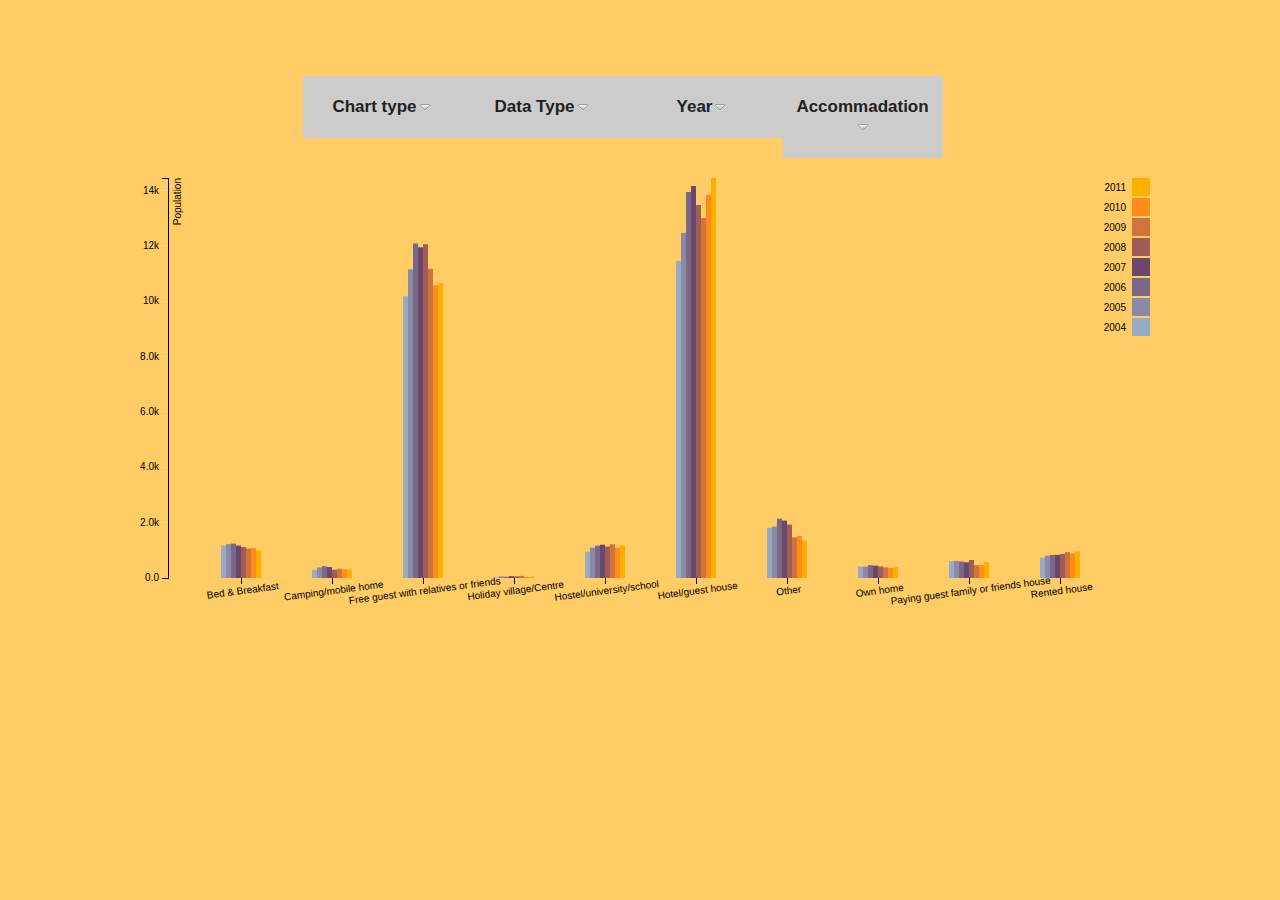
<file: test1.html>
<!DOCTYPE html>
<meta charset="utf-8">
<link rel="stylesheet" type="text/css" href="jquery.tzCheckbox/jquery.tzCheckbox.css" />
<link rel="stylesheet" href="css/style.css" type="text/css" media="screen, projection"/>
<script type='text/javascript' src='js/jquery.min1.js'></script>
<script type="text/javascript" language="javascript" src="js/jquery.dropdown.js"></script>
<script src="js/jquery.min.js"></script>

<script src="js/script.js"></script>
<style>

body {
		text-align:center;
  font: 10px sans-serif;
  	background-color: #FC6;
}

.axis path,
.axis line {
  fill: none;
  stroke: #000;
  shape-rendering: crispEdges;
}

.bar {
  fill: steelblue;
}

.x.axis path {
  display: none;
}

.y.axis line {
  stroke: #fff;
  stroke-opacity: .2;
  shape-rendering: crispEdges;
}

.y.axis .zero line {
  stroke: #000;
  stroke-opacity: 1;
}
</style>
<body>

	
<div id="page-wrap">
  
  <br /><br /><br /><br /><br /><br />
  
  <ul class="dropdown">
  <li><a>Chart type</a>
      <ul class="sub_menu">
        <li><a href="untitled.html">Pie chart</a></li>
        <li><a href="test1.html">Histrogram</a></li>
        <li><a href="line.html">Time-series</a></li>

      </ul>
    </li>
    <li><a>Data Type</a>
      <ul class="sub_menu">
      <form method="post" id="datatype">
      
      <li><label for="tVisitor">Total Visitor</label><input type="radio" id="tVisitor" name="tVisitor" onchange="dataChange(0)" checked/></li>
      <li><label for="tMoney">Total Spend Money</label><input type="radio" id="tMoney" name="tMoney" onchange="dataChange(1)"  /></li>
       <li><label for="tNights">Total Spend Nights</label><input type="radio" id="tNights" name="tNights" onchange="dataChange(2)"  /></li>
       <li><label for="tSample">Total Sample Size </label><input type="radio" id="tSample" name="tSample" onchange="dataChange(3)"  /></li>
       </ul>
    </li>
    </form>
    <li><a>Year</a>
      <ul class="sub_menu">
      <form method="post" id="check1">
      <li><label for="all"> all     </label><input type="checkbox" id="all" name="all"  data-on="Selected" data-off="Non-selected" onclick="changeAll('check1')" checked/></li>
      <li><label for="year2004"> 2004</label><input type="checkbox" id="year2004" name="year2004"  data-on="Selected" data-off="Non-selected" onclick="change()" checked/></li>
      <li><label for="year2005">2005 </label><input type="checkbox" id="year2005" name="year2005" onchange="change()" data-on="Selected" data-off="Non-selected" checked/></li>
       <li><label for="year2006">2006 </label><input type="checkbox" id="year2006" name="year2006" onchange="change()" data-on="Selected" data-off="Non-selected" checked/></li>
       <li><label for="year2007">2007 </label><input type="checkbox" id="year2007" name="year2007" onchange="change()"  data-on="Selected" data-off="Non-selected" checked/></li>
       <li><label for="year2008">2008 </label><input type="checkbox" id="year2008" name="year2008" onchange="change()" data-on="Selected" data-off="Non-selected"  checked/></li>
       <li><label for="year2009">2009 </label><input type="checkbox" id="year2009" name="year2009" onchange="change()" data-on="Selected" data-off="Non-selected" checked/></li>
       <li><label for="year2010">2010 </label><input type="checkbox" id="year2010" name="year2010" onchange="change()" data-on="Selected" data-off="Non-selected" checked/></li>
       <li><label for="year2010">2011 </label><input type="checkbox" id="year2011" name="year2011" onchange="change()" data-on="Selected" data-off="Non-selected" checked/></li>
      </ul>
    </li>
    </form>
    <li><a>Accommadation</a>
      <ul class="sub_menu">
      <form method="post" id="check2">
      <li><label for="all"> all     </label><input type="checkbox" id="all" name="all"  data-on="Selected" data-off="Non-selected" onclick="changeAll('check2')" checked/></li>
        <li><label for="a1">Bed & Breakfast </label><input type="checkbox" id="a1" name="Bed & Breakfast" data-on="Show effects" data-off="Hide effects" onchange="change()" checked /></li>
        	<li><label for="a2">Camping/mobile home </label><input type="checkbox" id="a2" name="Camping/mobile home" checked  onchange="change()"/></li>
	        <li><label for="a3">Free guest with relatives or friends </label><input type="checkbox" id="a3" name="Free guest with relatives or friends" checked onchange="change()"/></li>
	        <li><label for="a4">Holiday village/Centre </label><input type="checkbox" id="a4" name="Holiday village/Centre" data-on="ON" data-off="OFF" checked onchange="change()"/></li>
            <li><label for="a5">Hostel/university/school </label><input type="checkbox" id="a5" name="Hostel/university/school" data-on="Show effects" data-off="Hide effects" checked onchange="change()"/></li>
        	<li><label for="a6">Hotel/guest house </label><input type="checkbox" id="a6" name="Hotel/guest house" checked  onchange="change()"/></li>
	        <li><label for="a7">Other </label><input type="checkbox" id="a7" name="Other" checked onchange="change()"/></li>
	        <li><label for="a8">Own home </label><input type="checkbox" id="a8" name="Own home" data-on="ON" data-off="OFF" checked onchange="change()"/></li>
            <li><label for="a9">Paying guest family or friends house </label><input type="checkbox" id="a9" name="Paying guest family or friends house" data-on="Show effects" data-off="Hide effects" checked onchange="change()"/></li>
        	<li><label for="a10">Rented house</label><input type="checkbox" id="a10" name="Rented house" checked  onchange="change()"/></li>
	        
      </ul>
  </li>
  </form>
     
 
</div>

<br /><br /><br /><br /><br /><br />


<div style="width:550px;margin:20px auto;">

</div>
<script src="WEB-INF/lib/d3.v3.js"></script>
<script src="WEB-INF/lib/d3.v3.min.js"></script>
<script>
var forma = document.getElementById("check1");
var formb = document.getElementById("check2");



for(var i = 0; i < forma.elements.length; i++){
	var selection = forma.elements[i].checked;
      //alert(selection);
}

var margin = {top: 20, right: 20, bottom: 30, left: 40},
    width = 1024 - margin.left - margin.right,
    height = 450 - margin.top - margin.bottom;

var x0 = d3.scale.ordinal()
    .rangeRoundBands([0, width], .5);

var x1 = d3.scale.ordinal();

var y = d3.scale.linear()
    .range([height, 0]);

var color = d3.scale.ordinal()
    .range(["#98abc5", "#8a89a6", "#7b6888", "#6b486b", "#a05d56", "#d0743c", "#ff8c19", "#ffaf00"]);

var xAxis = d3.svg.axis()
    .scale(x0)
    .orient("bottom");

var yAxis = d3.svg.axis()
    .scale(y)
    .orient("left")
    .tickFormat(d3.format(".2s"));
	
var file = "TotalVisitsA.csv";
	
change();

function changeAll(d){
	//alert(d);
var getform = document.getElementById(d);	

	if(getform.elements[0].checked === true){
		for(var i = 1; i< getform.elements.length;i++){
			getform.elements[i].checked = true;
		}
	}
	change();
}


function change(){

d3.selectAll("svg").remove();

var svg = d3.select("body").append("svg")
    .attr("width", width + margin.left + margin.right)
    .attr("height", height + margin.top + margin.bottom)
  .append("g")
    .attr("transform", "translate(" + margin.left + "," + margin.top + ")");

	d3.csv(file, function(error, data) {
  ageNames1 = d3.keys(data[0]).filter(function(key) { return key !== "Year"; });
 
  ageNames = ageNames1;
  var count = 0;
  var count1 = 0;
  for(var i = 1; i< forma.elements.length;i++){
	  if(forma.elements[i].checked !== true){
		  ageNames.splice(count,1);
		  forma.elements[0].checked = false;
		  count--;
	  }
	  count++;
  }

 
  
if(file == "DetailData1.csv"){

}
else{
	
	 data.forEach(function(d) {	 
    d.ages = ageNames.map(function(name) { return {name: name, value: +d[name]}; });
  });
}


 var a = 0;  

   for(var i = 1;i< formb.elements.length;i++){
	   if(formb.elements[i].checked !== true){
		  data.splice(a,1);
		  a--;
		  formb.elements[0].checked = false;
	  }
	  a++;
   }
   
     x0.domain(data.map(function(d) { return d.Year; }));
  x1.domain(ageNames).rangeRoundBands([0, x0.rangeBand()]);
  y.domain([0, d3.max(data, function(d) { return d3.max(d.ages, function(d) { return d.value; }); })]);
	
var xx = svg.append("g")
      .attr("class", "x axis")
      .attr("transform", "translate(0," + height + ")");
	  
      xx.call(xAxis);
	  

	  xx.selectAll("text")
	  .attr("transform", "rotate(-7.5)");

  svg.append("g")
      .attr("class", "y axis")
      .call(yAxis)
    .append("text")
      .attr("transform", "rotate(-90)")
      .attr("y", 6)
      .attr("dy", ".71em")
      .style("text-anchor", "end")
      .text("Population");

 state = svg.selectAll(".state")
      .data(data)
    .enter().append("g")
      .attr("class", "g")
      .attr("transform", function(d) { return "translate(" + x0(d.Year) + ",0)"; });

  state.selectAll("rect")
      .data(function(d) { return d.ages; })
    .enter().append("rect")
      .attr("width", x1.rangeBand())
      .attr("x", function(d) { return x1(d.name); })
      .attr("y", function(d) { return y(d.value); })
      .attr("height", function(d) { return height - y(d.value); })
      .style("fill", function(d) { return color(d.name); });

 var legend = svg.selectAll(".legend")
      .data(ageNames.slice().reverse())
    .enter().append("g")
      .attr("class", "legend")
      .attr("transform", function(d, i) { return "translate(0," + i * 20 + ")"; });

  legend.append("rect")
      .attr("x", width)
      .attr("width", 18)
      .attr("height", 18)
      .style("fill", color);

  legend.append("text")
      .attr("x", width - 6)
      .attr("y", 9)
      .attr("dy", ".35em")
      .style("text-anchor", "end")
      .text(function(d) { return d; }); 

	});
  
}

function dataChange(f){
	var getform = document.getElementById("datatype");
	  for(var i = 0; i< getform.elements.length;i++){
			getform.elements[i].checked = false;
		}
	getform.elements[f].checked = true;
	switch(f){
	case 0: file = "TotalVisitsA.csv";
	        change();
			break;
	case 1: file = "TotalSpendA.csv";
	        change();
			break;
	case 2: file = "TotalNightsA.csv";
	        change();
			break;
	case 3: file = "TotalSampleSizeA.csv";
	        change();
			break;
	case 4: file = "DetailData1.csv";
	        change();
			break;
	}
	}
	
function accAdd(arg1,arg2){ 
    var r1,r2,m; 
    try{r1=arg1.toString().split(".")[1].length}catch(e){r1=0} 
    try{r2=arg2.toString().split(".")[1].length}catch(e){r2=0} 
    m=Math.pow(10,Math.max(r1,r2)) 
    return (arg1*m+arg2*m)/m 
}

Number.prototype.add = function (arg){ 
    return accAdd(arg,this); 
}

function change1(f){
	var getform = document.getElementById("check3");
	  for(var i = 0; i< getform.elements.length;i++){
			getform.elements[i].checked = false;
		}
     getform.elements[f].checked = true;
}
</script>
</file>
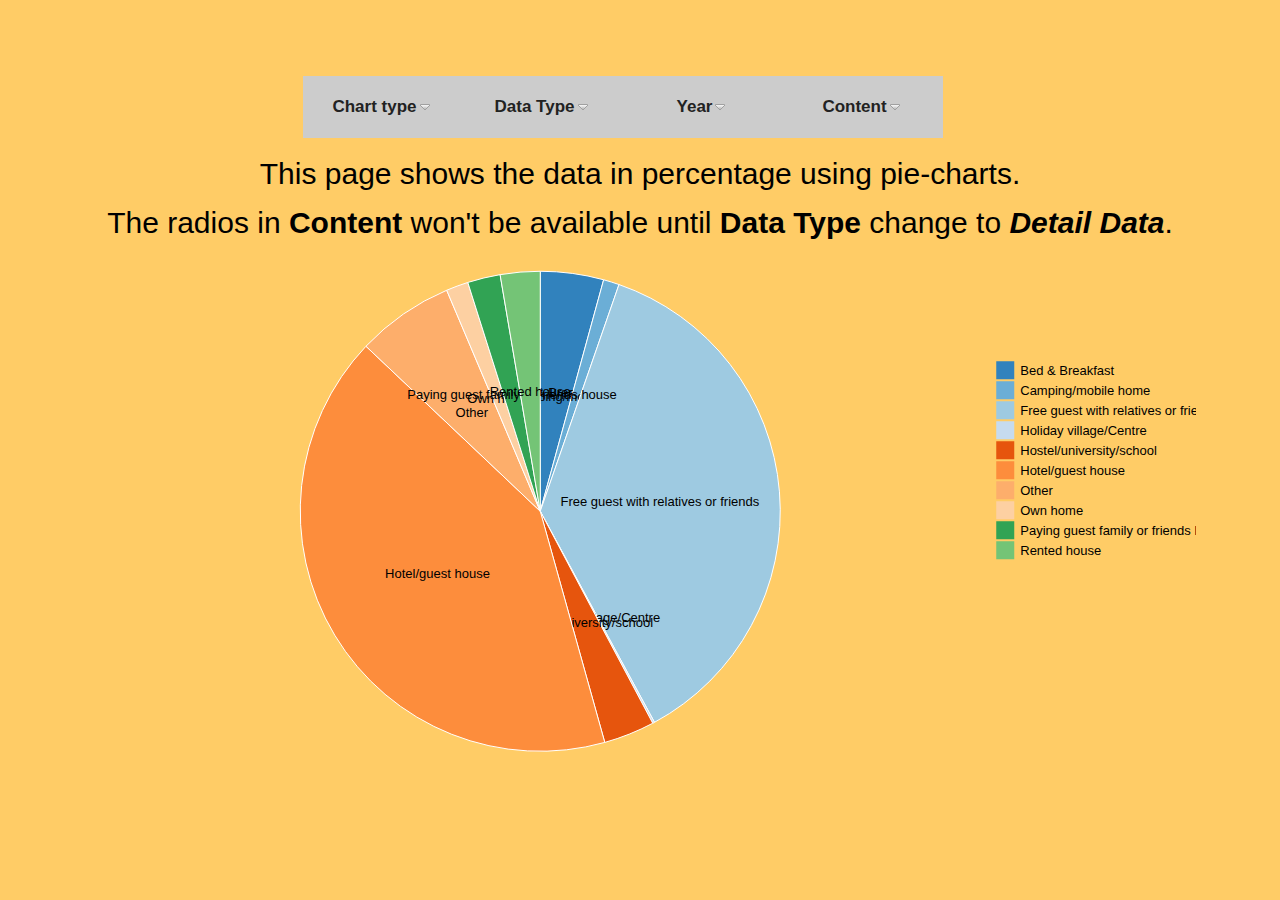
<file: untitled.html>
<!DOCTYPE html>
<meta charset="utf-8">
<link rel="stylesheet" href="css/style.css" type="text/css" media="screen, projection"/>
<title>Pie-Chart For the UK Tourism</title>
<script type='text/javascript' src='js/jquery.min1.js'></script>
<script type="text/javascript" language="javascript" src="js/jquery.dropdown.js"></script>
<script src="js/jquery.min.js"></script>

<script src="js/script.js"></script>
<style>

body {
	font: .625em sans-serif;
	font-family: sans-serif;
	background-color: #FC6;
	font-size: 0.625em;
}

.arc path {
  stroke: #fff;
}

svg {
	
	padding: .625em 0 0 .625em;
	margin:0 auto 0 auto;
}
</style>
<body class="arc">

<div id="page-wrap">
  
  <br /><br /><br /><br /><br /><br />
  
  <ul class="dropdown">
  <li><a>Chart type</a>
      <ul class="sub_menu">
        <li><a href="untitled.html">Pie chart</a></li>
        <li><a href="test1.html">Histrogram</a></li>
        <li><a href="line.html">Time-series</a></li>
      </ul>
    </li>
    <li><a>Data Type</a>
      <ul class="sub_menu">
      <form method="post" id="datatype">
      
      <li><label for="tVisitor">Total Visitor</label><input type="radio" id="tVisitor" name="tVisitor" onchange="dataChange(0)" checked/></li>
      <li><label for="tMoney">Total Spend Money</label><input type="radio" id="tMoney" name="tMoney" onchange="dataChange(1)"  /></li>
       <li><label for="tNights">Total Spend Nights</label><input type="radio" id="tNights" name="tNights" onchange="dataChange(2)"  /></li>
       <li><label for="tSample">Total Sample Size </label><input type="radio" id="tSample" name="tSample" onchange="dataChange(3)"   /></li>
       <li><label for="detail">Detail Date </label><input type="radio" id="detail" name="detail" onchange="dataChange(4)"  /></li>
      </ul>
    </li>
    </form>
    <li><a>Year</a>
      <ul class="sub_menu">
      <form method="post" id="check1">
      
      <li><label for="year2004"> 2004</label><input type="radio" id="year2004" name="year2004"  data-on="Selected" data-off="Non-selected" onchange="change(0)" checked/></li>
      <li><label for="year2005">2005 </label><input type="radio" id="year2005" name="year2005" onchange="change(1)" data-on="Selected" data-off="Non-selected" /></li>
       <li><label for="year2006">2006 </label><input type="radio" id="year2006" name="year2006" onchange="change(2)" data-on="Selected" data-off="Non-selected" /></li>
       <li><label for="year2007">2007 </label><input type="radio" id="year2007" name="year2007" onchange="change(3)"  data-on="Selected" data-off="Non-selected" /></li>
       <li><label for="year2008">2008 </label><input type="radio" id="year2008" name="year2008" onchange="change(4)" data-on="Selected" data-off="Non-selected"  /></li>
       <li><label for="year2009">2009 </label><input type="radio" id="year2009" name="year2009" onchange="change(5)" data-on="Selected" data-off="Non-selected" /></li>
       <li><label for="year2010">2010 </label><input type="radio" id="year2010" name="year2010" onchange="change(6)" data-on="Selected" data-off="Non-selected" /></li>
       <li><label for="year2010">2011 </label><input type="radio" id="year2011" name="year2011" onchange="change(7)" data-on="Selected" data-off="Non-selected" /></li>
      </ul>
    </li>
    </form>
   
   <li><a>Content</a>
      <ul class="sub_menu">
      <form method="post" id="check3">
        <li><label for="a1">Age</label><input type="radio" id="a1" name="age" onchange="change1(0)" disabled checked/></li>
        	<li><label for="a2">Sex</label><input type="radio" id="a2" name="sex" onchange="change1(1)" disabled/></li>
	        <li><label for="a3">Purpose</label><input type="radio" id="a3" name="purpose" onchange="change1(2)" disabled/></li>
	        <li><label for="a4">Country</label><input type="radio" id="a4" name="country" onchange="change1(3)" disabled/></li>
            <li><label for="a5">Nation</label><input type="radio" id="a5" name="nation" onchange="change1(4)" disabled/></li>	        
      </ul>
  </li>
   </form>  

  
</div>
<p>&nbsp;</p>
<form name="form1" method="post" action="">
  <label for="textfield"></label>
  <p>&nbsp;&nbsp;&nbsp;&nbsp;&nbsp;</p>
  <p align="center">&nbsp;This page shows the data in percentage using pie-charts.&nbsp;</p>
  <p align="center">The radios in <strong>Content</strong> won't be available until <strong>Data Type</strong> change to <em><strong>Detail Data</strong></em>.</p>
</form>

  <script src="WEB-INF/lib/d3.v3.js"></script>
  <script src="WEB-INF/lib/d3.v3.min.js"></script>

<script>

var width = 900,
    height = 500,
    radius = Math.min(width, height) / 2;

//var color = d3.scale.ordinal()
  //  .range(["#98abc5", "#a05d56","#8a89a6", "#7b6888", "#6b486b",  "#d0743c", "#ff8c00","#FF69B4","#ADD8E6","#20B2AA"]);

var arc = d3.svg.arc()
    .outerRadius(radius - 10)
    .innerRadius(0);


var file = "TotalVisitsA.csv";

var forma = document.getElementById("check1");
var formc = document.getElementById("check3");

var count2 = 0;	
var kk = 0;
var kk1 = 0;
var t = 0;
var keyword = "";
var visit = 0;
var spend = 0;
var night = 0;

var color = d3.scale.category20c();

draw(0);
var count = 0;
function change(d){
	width = parseInt(window.screen.availWidth); 
      var getform = document.getElementById("check1");
	  for(var i = 0; i< getform.elements.length;i++){
			getform.elements[i].checked = false;
		}
	getform.elements[d].checked = true;
	
	draw(d);
}


function draw(i){
	

	var ss = i+2004;
	var theYear = ss.toString();
var count1 = 0; 

 if(count != 0){
	 color = d3.scale.category20c();
	
	 }

//var svg = d3.select("body").append("svg")
//    .attr("width", width)
//    .attr("height", height)
//  .append("g")
//    .attr("transform", "translate(" + width / 2 + "," + height / 2 + ")");	
//alert(file); 	 	
	d3.csv(file, function(error, data) {
var accom = d3.keys(data[0]).filter(function(key) { return key !== "Year"; });
  
  var selectedKey = "";
 
if(file == "DetailData1.csv"){
d3.selectAll("svg").remove();
for(var i = 0;i < formc.elements.length;i++){
	formc.elements[i].disabled = false;
	if(formc.elements[i].checked == true){
		selectedKey = formc.elements[i].name;
		//alert(formc.elements[i].name);
		}
}
//alert(data.length);	
//alert(data[0].Year)
count2 = 0;	
kk = 0;
kk1 = 0;
t = 0;
keyword = "";
visit = 0;
spend = 0;
night = 0;
var tempN = -2;
//alert(ss);
//alert(data[1]);
var theDetail = new Array();
//alert(21);
data.forEach(function(d) {
	 
		 if(data[count2].year == ss){
			 //alert(tempN);
			 if(kk == 0){
				 //alert(221);
				if(selectedKey == "country" || selectedKey == "nation"){
					keyword = country(data[count2][selectedKey]);
				}
				else{
				 keyword = data[count2][selectedKey];
				}
				// if(data[count2][selectedKey] == keyword){
				 visit = +data[count2]["visits_sum"];
				 
				 spend = +data[count2]["spend_sum"];
				 night = +data[count2]["nights_sum"];
				 kk = -1;
				//alert(country(data[count2][selectedKey]) == keyword);
			}
			else{
				if((selectedKey != "nation" && selectedKey != "country" && data[count2][selectedKey] == keyword) || ((selectedKey == "country" || selectedKey == "nation") && country(data[count2][selectedKey]) == keyword)){	
				 visit = accAdd(visit, data[count2]["visits_sum"]);
				 spend = accAdd(spend,data[count2]["spend_sum"]);
				 night = accAdd(night,data[count2]["nights_sum"]);
				}
				else{
					
					//keyword = data[count2]["sex"];
					theDetail.push({Year: data[count2].year,keyword: keyword, visit: visit,spend: spend,night: night});
					var temp = -1;
					for(var i = 0;i<theDetail.length;i++){
						if((selectedKey != "nation" && selectedKey != "country" && theDetail[i].keyword == data[count2][selectedKey]) || ((selectedKey == "country" || selectedKey == "nation") && country(data[count2][selectedKey]) == theDetail[i].keyword)){						
							temp = i;
						}
					}
					
					//if(selectedKey != "country"){
//						temp = theDet
//					}
//					
					
					if(temp == -1){
						if(selectedKey != "country" && selectedKey != "nation"){
					    keyword = data[count2][selectedKey];
						}
						else{
							keyword = country(data[count2][selectedKey]);
						}
					    visit = +data[count2]["visits_sum"];
				        spend = +data[count2]["spend_sum"];
				        night = +data[count2]["nights_sum"];
					}
					else{
						visit = accAdd(theDetail[temp].visit, data[count2]["visits_sum"]);
				        spend = accAdd(theDetail[temp].spend,data[count2]["spend_sum"]);
				        night = accAdd(theDetail[temp].night,data[count2]["nights_sum"]);
						//alert(temp);
						theDetail.splice(temp,1);
						//temp = -1;
						if(selectedKey != "country" && selectedKey != "nation"){
					    keyword = data[count2][selectedKey];
						}
						else{
							keyword = country(data[count2][selectedKey]);
						}
					}

					}
                    
			}
			tempN = count2;
			
		}
		if(data.length == count2 + 1){
			    theDetail.push({Year: data[tempN].year,keyword: keyword, visit: visit,spend: spend,night: night}); 
			}	
		count2++;
	 //}
	 
  });
var newDetail = new Array();
var tVisit = new Array();
var tSpend = new Array();
var tNight = new Array();
var theKey = new Array();

//alert(theDetail[1].keyword);
//alert(theDetail.length);

for(var i = 0;i<theDetail.length;i++){
	
	alert(theDetail[i].keyword+","+theDetail[i].visit+","+theDetail[i].spend+","+theDetail[i].night);
       theKey.push(theDetail[i].keyword);
	   tVisit.push(theDetail[i].visit);
	   tSpend.push(theDetail[i].spend);
	   tNight.push(theDetail[i].night);
}

theKey.push("name");
tVisit.push("visit");
tSpend.push("spend");
tNight.push("Night");

newDetail = [theKey,tVisit,tSpend,tNight];

theKey.splice(theKey.length -1 ,1);

var aa = color.domain(theKey.filter(function(key) { return key != "name"; }));

//alert(color.domain());
//alert(theKey);

newDetail.splice(0,1);

newDetail.forEach(function(d) {
	var i = 0 ;
    d.theData = color.domain().map(function(name) {
      return {name: name, value: +d[i++]};
    });
  });

arc = d3.svg.arc()
    .outerRadius(width / 8 - 25 )
    .innerRadius(width / 24);

pie = d3.layout.pie()
    .sort(null)
    .value(function(d) { return d.value; });


svg = d3.select("body").selectAll(".pie").data(newDetail)
            .enter().append("svg")
            .attr("width", width / 4 )
            .attr("height", width / 4)
	  //.attr("viewBox", [0,0,300,300])
            .append("g")
	        .attr("transform", "translate("+ width / 8 + "," + width / 8 +")");

  svg.selectAll(".arc")
      .data(function(d) { return pie(d.theData); })
    .enter().append("path")
	.attr("class","arc")
      .attr("d", arc)
      .style("fill", function(d) { return color(d.data.name); });

  svg.append("text")
      .attr("dy", ".35em")
      .style("text-anchor", "middle")
	  .style("font-size", "1.3em")
      .text(function(d) { return d[d.length - 1]; });

//alert(5);	  
//alert(color.domain().length);

var legend = d3.select("body")
      .append("svg")
      .attr("class", "legend")
	  //.attr("viewBox",[0,0,150,210])
	  .attr("width", width / 5 )
      .attr("height", width / 4.5)
      //.attr("width", 150)
//      .attr("height", 160)
    .selectAll("g")
      .data(color.domain())
    .enter().append("g")
      .attr("transform", function(d, i) { return "translate(10," + i * width / 40 +")"; });

  legend.append("rect")
      .attr("width", 18)
      .attr("height", 18)
      .style("fill", color);

  legend.append("text")
      .attr("x", 24)
      .attr("y", 9)
      .attr("dy", ".35em")
	  .style("font-size", "1.3em")
      .text(function(d) { return d; });		  
	
//alert(1);
}

else{
	for(var i = 0;i < formc.elements.length;i++){
	    formc.elements[i].disabled = true;
     }
d3.selectAll("svg").remove();

width = 900;

var svg = d3.select("body").append("svg")
    .attr("width", width)
    .attr("height", height)
  .append("g")
    .attr("transform", "translate(" + width / 2 + "," + height / 2 + ")");
	 
arc = d3.svg.arc()
    .outerRadius(radius - 10)
    .innerRadius(0);
	 
	 var pie = d3.layout.pie()
    .sort(null)
    .value(function(d) { return d.population; });
	
data.forEach(function(d) {
	 d.population = +data[count1][theYear];
	 count1++;
  }); 
	 
var g = svg.selectAll(".arc")
      .data(pie(data))
    .enter().append("g")
      .attr("class", "arc");

  g.append("path")
      .attr("d", arc)
      .style("fill", function(d) { return color(d.data.Year); });

  g.append("text")
      .attr("transform", function(d) { return "translate(" + arc.centroid(d) + ")"; })
      .attr("dy", ".35em")
      .style("text-anchor", "middle")
	  .style("font-size", "1.3em")
      .text(function(d) { return d.data.Year; });
	  
var legend = d3.select("body").append("svg")
      .attr("class", "legend")
      .attr("width", 100 * 2)
      .attr("height", 200 * 2)
    .selectAll("g")
      .data(color.domain().slice())
    .enter().append("g")
      .attr("transform", function(d, i) { return "translate(0," + i * 20 + ")"; });

  legend.append("rect")
      .attr("width", 18)
      .attr("height", 18)
      .style("fill", color);

  legend.append("text")
      .attr("x", 24)
      .attr("y", 9)
      .attr("dy", ".35em")
	  .style("font-size", "1.3em")
      .text(function(d) { return d; });	  
count++;
}
});
	
}

function dataChange(f){
	var getform = document.getElementById("datatype");
	  for(var i = 0; i< getform.elements.length;i++){
			getform.elements[i].checked = false;
		}
	getform.elements[f].checked = true;
	forma.elements[0].checked = true;
	switch(f){
	case 0: file = "TotalVisitsA.csv";
	        change(0);
			break;
	case 1: file = "TotalSpendA.csv";
	        change(0);
			break;
	case 2: file = "TotalNightsA.csv";
	        change(0);
			break;
	case 3: file = "TotalSampleSizeA.csv";
	        change(0);
			break;
	case 4: file = "DetailData1.csv";
	        change(0);
			break;
	}
	}
	
function accAdd(arg1,arg2){ 
    var r1,r2,m; 
    try{r1=arg1.toString().split(".")[1].length}catch(e){r1=0} 
    try{r2=arg2.toString().split(".")[1].length}catch(e){r2=0} 
    m=Math.pow(10,Math.max(r1,r2)) 
    return (arg1*m+arg2*m)/m 
}

Number.prototype.add = function (arg){ 
    return accAdd(arg,this); 
}

function change1(f){
	var getform = document.getElementById("check3");
	  for(var i = 0; i< getform.elements.length;i++){
			getform.elements[i].checked = false;
		}
     getform.elements[f].checked = true;
	var a = -1; 
	 for(var i = 0; i< forma.elements.length;i++){
		 if(forma.elements[i].checked == true){
			 a = i;
		 }
	 
	 }
	 
	 if(a != -1){
		change(a); 
	}
}

function country(d){
var Country;
	switch(d){
		case "Belgium":
		Country = "Europe";
		break;
		case "France":
		Country = "Europe";
		break;
		case "Germany":
		Country = "Europe";
		break;
		case "Italy":
		Country = "Europe";
		break;
		case "Netherlands":
		Country = "Europe";
		break;
		case "Denmark":
		Country = "Europe";
		break;
		case "Greece":
		Country = "Europe";
		break;
		case "Spain":
		Country = "Europe";
		break;
		case "Portugal":
		Country = "Europe";
		break;
		case "Austria":
		Country = "Europe";
		break;
		case "Sweden":
		Country = "Europe";
		break;
		case "Finland":
		Country = "Europe";
		break;
		case "Irish Republic":
		Country = "Europe";
		break;
		case "Yugoslavia":
		Country = "Europe";
		break;
		case "Switzerland":
		Country = "Europe";
		break;
		case "Norway":
		Country = "Europe";
		break;
		case "Iceland":
		Country = "Europe";
		break;
		case "Czech Republic":
		Country = "Europe";
		break;
		case "Poland":
		Country = "Europe";
		break;
		case "Hungary":
		Country = "Europe";
		break;
		case "Russia":
		Country = "Europe";
		break;
		case "Other Western Europe":
		Country = "Europe";
		break;
		case "Other Eastern Europe":
		Country = "Europe";
		break;
		case "USA":
		Country = "America";
		break;
		case "Canada":
		Country = "America";
		break;
		case "Mexico":
		Country = "America";
		break;
		case "Argentina":
		Country = "America";
		break;
		case "Chile":
		Country = "America";
		break;
		case "Colombia":
		Country = "America";
		break;
		case "Other Central & South America":
		Country = "America";
		break;
		case "Hong Kong":
		Country = "Asia";
		break;
		case "Malaysia":
		Country = "Asia";
		break;
		case "Thailand":
		Country = "Asia";
		break;
		case "Singapore":
		Country = "Asia";
		break;
		case "Taiwan":
		Country = "Asia";
		break;
		case "China":
		Country = "Asia";
		break;
		case "Other Asia":
		Country = "Asia";
		break;
		case "Japan":
		Country = "Asia";
		break;
		case "South Korea":
		Country = "Asia";
		break;
		case "Australia":
		Country = "Oceania";
		break;
		case "New Zealand":
		Country = "Oceania";
		break;
		case "United Arab Emirates":
		Country = "Asia";
		break;
		case "Other Gulf States":
		Country = "Asia";
		break;
		case "Saudi Arabia":
		Country = "Asia";
		break;
		case "Israel":
		Country = "Asia";
		break;
		case "India":
		Country = "Asia";
		break;
		case "Pakistan":
		Country = "Asia";
		break;
		case "South Africa":
		Country = "Africa";
		break;
		case "Other Southern Africa":
		Country = "Africa";
		break;
		case "Nigeria":
		Country = "Africa";
		break;
		case "Other Africa":
		Country = "Africa";
		break;
		case "Brazil":
		Country = "America";
		break;
		case "Egypt":
		Country = "Africa";
		break;
		case "Iran":
		Country = "Asia";
		break;
		case "Luxembourg":
		Country = "Europe";
		break;
		case "Other Middle East":
		Country = "Asia";
		break;
		case "Turkey":
		Country = "Asia";
		break;
		case "Venezuela":
		Country = "America";
		break;
		case "Other areas":
		Country = "Other areas";
		break;
		default:
		Country = d;
	}

return Country;
}

  </script>
</file>
<file: css/style.css>
* 									{
	margin: 0;
	padding: 0;
	text-align: center;
}
body								{ font: 1.7em Helvetica, Sans-Serif; } 
html                                { overflow-y: scroll; }
#page-wrap							{ width: 67.5em; height: 4em; margin: .95em auto; } 
p                                   {
	margin: 0 0 .5em 0;
	text-align: center;
	font-size: 3em;
}
a									{
	text-decoration: none;
	font-size: 1.7em;
	text-align: center;
}
img                                 { vertical-align: middle; }
a img                               { border: 0; 180}
ul									{ list-style: none; }
h1                                  { margin: 0 0 .625em 0; }

/* 
	LEVEL ONE
*/
ul.dropdown                         { position: relative; width: 100%; }
ul.dropdown li                      { font-weight: bold; float: left; width: 16em; background: #ccc; position: relative; }
ul.dropdown a:hover		            { color: #000; }
ul.dropdown li a                    { display: block; padding: 1.25em .5em; color: #222; position: relative; z-index: 2000; }
ul.dropdown li a:hover,
ul.dropdown li a.hover              { background: #F3D673; position: relative; }


/* 
	LEVEL TWO
*/
ul.dropdown ul 						{ display: none; position: absolute; top: 0; left: 0; width: 180px; z-index: 1000; }
ul.dropdown ul li 					{ font-weight: normal; background: #f6f6f6; color: #000; border-bottom: 1px solid #ccc; }
ul.dropdown ul li a					{ display: block; background: #eee !important; } 
ul.dropdown ul li a:hover			{ display: block; background: #F3D673 !important; }
</file>
<file: css/styles.css>
*{
	margin:0;
	padding:0;
}

body{
	background:url('../img/page_bg.png') repeat-x;
	font:13px/1.3 'Segoe UI',Arial, sans-serif;
	color:#999;
}

#page{
	width:550px;
	margin: 150px auto 100px;
}

form ul{
	list-style:none;
}

form li{
	padding: 15px;
}

form li:nth-child(even){
	background:url('../img/line_bg.png') repeat-y center center;
}

form label{
	width:370px;
	font-size:20px;
	color:#bbb;
	display: inline-block;
}

a, a:visited {
	text-decoration:none;
	outline:none;
	color:#97cae6;
}

a:hover{
	text-decoration:underline;
}

#footer{
	background-color:#212121;
	position:fixed;
	width:100%;
	height:70px;
	bottom:0;
	left:0;
	z-index: 100000;
}

#footer h2{
	font-size:20px;
	font-weight:normal;
	left:50%;
	margin-left:-400px;
	padding:22px 0;
	position:absolute;
	width:400px;
	color:#eee;
}

#footer a.tzine,a.tzine:visited{
	background:url("../img/tzine.png") no-repeat right top;
	border:none;
	text-decoration:none;
	color:#FCFCFC;
	font-size:12px;
	height:70px;
	left:50%;
	line-height:31px;
	margin:23px 0 0 110px;
	position:absolute;
	top:0;
	width:290px;
}
</file>
